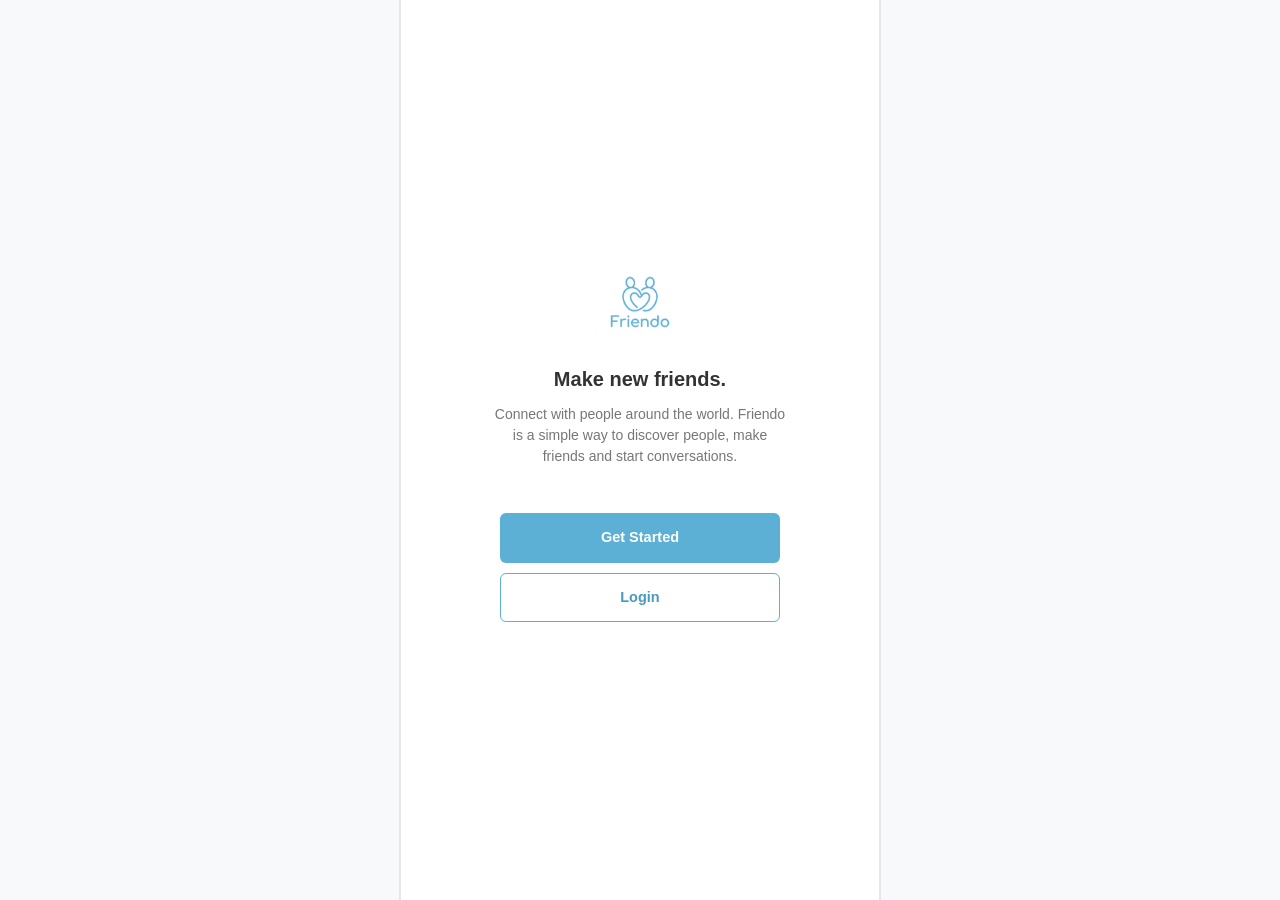
<file: index.html>
<!DOCTYPE html>
<html lang="en">
<head>
<meta charset="UTF-8">
<meta name="viewport" content="width=device-width, initial-scale=1.0">
<title>Friendo — Make new friends</title>
<link rel="stylesheet" href="main.css">
</head>
<body data-page="welcome">
<div class="app">
  <div class="welcome-wrap">
    <img class="logo" src="logo.png" alt="Friendo logo">
    <h1>Make new friends.</h1>
    <p>Connect with people around the world. Friendo is a simple way to discover people, make friends and start conversations.</p>
    <div class="btn-row">
      <a class="btn btn-primary" href="login.html?mode=register">Get Started</a>
      <a class="btn btn-secondary" href="login.html?mode=login">Login</a>
    </div>
  </div>
</div>
<script src="main.js"></script>
</body>
</html>
</file>
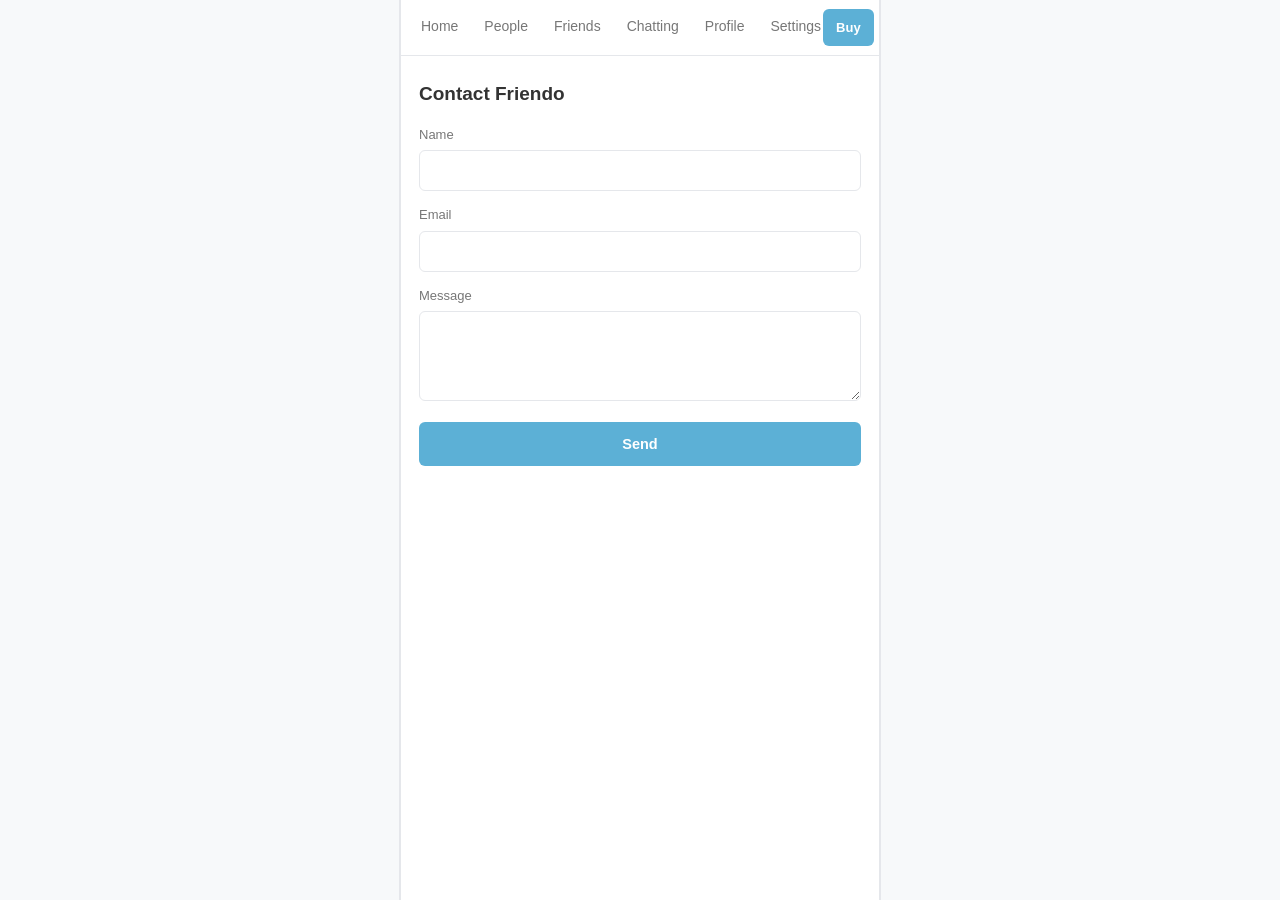
<file: contact.html>
<!DOCTYPE html>
<html lang="en">
<head>
<meta charset="UTF-8">
<meta name="viewport" content="width=device-width, initial-scale=1.0">
<title>Contact Friendo</title>
<link rel="stylesheet" href="main.css">
</head>
<body data-page="contact">
<div class="app has-desktop-nav">

  <div class="topnav">
    
    <div class="topnav-links">
      <a href="index.html" data-nav="home">Home</a>
      <a href="people.html" data-nav="people">People</a>
      <a href="friends.html" data-nav="friends">Friends</a>
      <a href="chatting.html" data-nav="chatting">Chatting</a>
      <a href="profile.html" data-nav="profile">Profile</a>
      <a href="settings.html" data-nav="settings">Settings</a>
    </div>
    <div class="topnav-right">
      
      <a class="btn btn-primary btn-sm" href="payment.html">Buy</a>
    </div>
  </div>

  <div class="mobile-topbar">
    <a class="back" href="settings.html">&larr; Back</a>
    
    <span style="width:40px"></span>
  </div>

  <div class="page-content">
    <h1 class="page-title">Contact Friendo</h1>



    <p id="contactError" class="muted" style="display:none;color:var(--danger);"></p>
    <form id="contactForm" onsubmit="return submitForm(event)">
      <div class="field"><label>Name</label><input type="text" id="nameField" required></div>
      <div class="field"><label>Email</label><input type="email" id="emailField" required></div>
      <div class="field"><label>Message</label><textarea id="msgField" required></textarea></div>
      <button class="btn btn-primary" type="submit" id="contactSubmit">Send</button>
    </form>
    <p class="muted" id="sentNote" style="display:none;">Thanks — your message has been sent to the Friendo team.</p>
  </div>

  <div class="bottomnav">
    <a href="people.html" data-nav="people"><span class="icon">&#128101;</span>People</a>
    <a href="friends.html" data-nav="friends"><span class="icon">&#129309;</span>Friends</a>
    <a href="chatting.html" data-nav="chatting"><span class="icon">&#128172;</span>Chatting</a>
    <a href="profile.html" data-nav="profile"><span class="icon">&#128578;</span>Profile</a>
    <a href="settings.html" data-nav="settings"><span class="icon">&#9881;&#65039;</span>Settings</a>
  </div>
</div>

<script src="api.js"></script>
<script src="main.js"></script>
<script>
  let contactKind = 'bug';
  function showForm(kind) {
    contactKind = kind;
    document.getElementById('tab-bug').classList.toggle('active', kind === 'bug');
    document.getElementById('tab-support').classList.toggle('active', kind === 'support');
    document.getElementById('msgField').placeholder = kind === 'bug' ? 'Describe the bug you found...' : 'How can we help?';
  }

  function showContactError(msg) {
    const el = document.getElementById('contactError');
    el.textContent = msg;
    el.style.display = msg ? 'block' : 'none';
  }

  async function submitForm(e) {
    e.preventDefault();
    showContactError('');
    const btn = document.getElementById('contactSubmit');
    btn.disabled = true;
    try {
      await Api.submitContact({
        type: contactKind,
        name: document.getElementById('nameField').value.trim(),
        email: document.getElementById('emailField').value.trim(),
        message: document.getElementById('msgField').value.trim(),
      });
      document.getElementById('contactForm').reset();
      document.getElementById('sentNote').style.display = 'block';
    } catch (err) {
      showContactError(err.message || 'Could not send your message. Please try again.');
    } finally {
      btn.disabled = false;
    }
    return false;
  }
  showForm('bug');
</script>
</body>
</html>
</file>
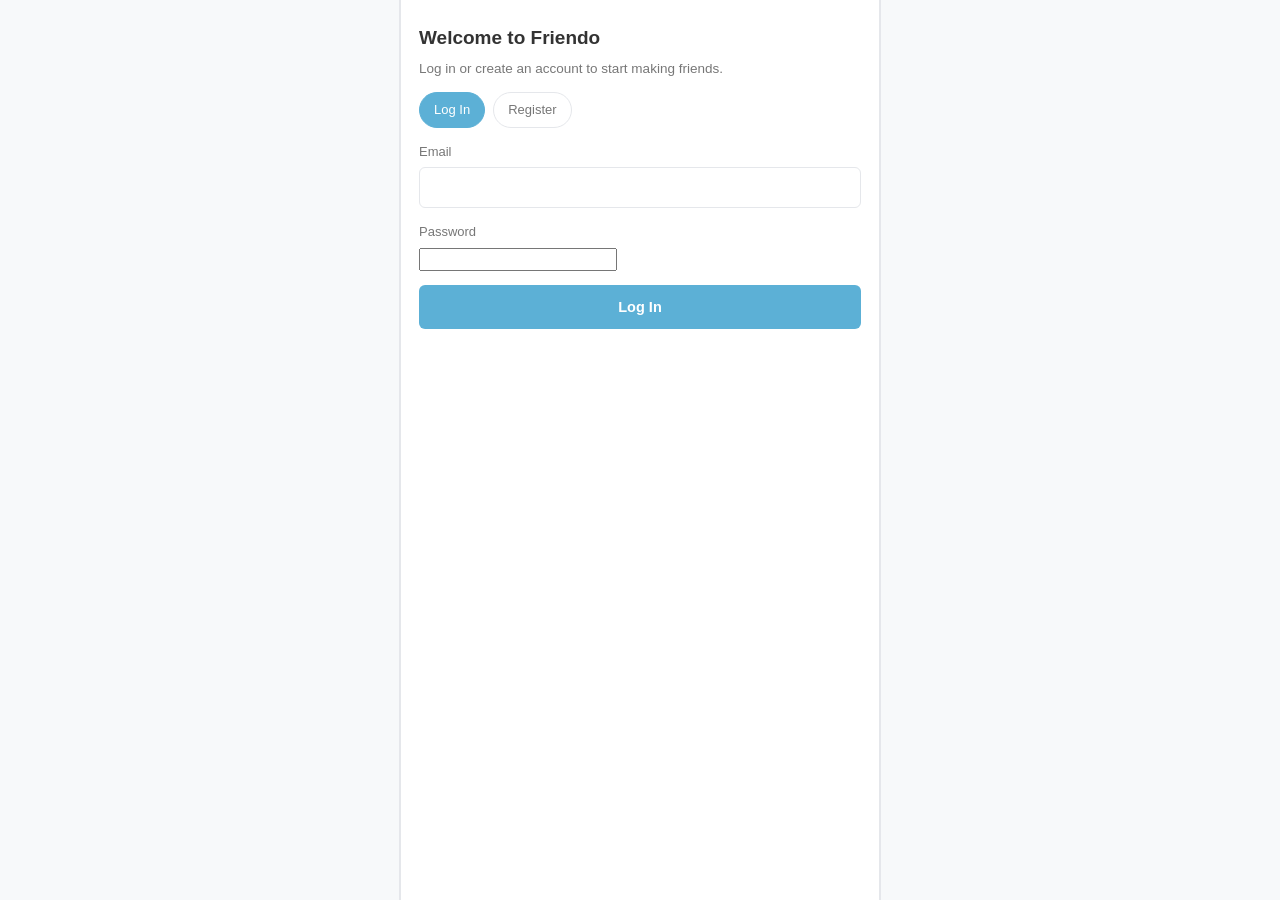
<file: friends.html>
<!DOCTYPE html>
<html lang="en">
<head>
<meta charset="UTF-8">
<meta name="viewport" content="width=device-width, initial-scale=1.0">
<title>Friends — Friendo</title>
<link rel="stylesheet" href="main.css">
</head>
<body data-page="friends">
<div class="app has-desktop-nav">

  <div class="topnav">
    
    <div class="topnav-links">
      <a href="index.html" data-nav="home">Home</a>
      <a href="people.html" data-nav="people">People</a>
      <a href="friends.html" data-nav="friends">Friends</a>
      <a href="chatting.html" data-nav="chatting">Chatting</a>
      <a href="profile.html" data-nav="profile">Profile</a>
      <a href="settings.html" data-nav="settings">Settings</a>
    </div>
    <div class="topnav-right">
  
      <a class="btn btn-primary btn-sm" href="payment.html">Buy</a>
    </div>
  </div>

  <div class="mobile-topbar">
    
    <a href="payment.html" style="font-size:13px;color:var(--primary-dark);font-weight:600;">Buy</a>
  </div>

  <div class="page-content">
    <h1 class="page-title">Friends</h1>
    <div class="tabs">
      <div class="tab active" id="tab-friends" onclick="showTab('friends')">Friends</div>
      <div class="tab" id="tab-sent" onclick="showTab('sent')">Sent</div>
      <div class="tab" id="tab-received" onclick="showTab('received')">Received</div>
    </div>
    <div id="friendsContent"></div>
  </div>

  <div class="bottomnav">
    <a href="people.html" data-nav="people"><span class="icon">&#128101;</span>People</a>
    <a href="friends.html" data-nav="friends"><span class="icon">&#129309;</span>Friends</a>
    <a href="chatting.html" data-nav="chatting"><span class="icon">&#128172;</span>Chatting</a>
    <a href="profile.html" data-nav="profile"><span class="icon">&#128578;</span>Profile</a>
    <a href="settings.html" data-nav="settings"><span class="icon">&#9881;&#65039;</span>Settings</a>
  </div>
</div>

<script src="api.js"></script>
<script src="main.js"></script>
<script>
  Auth.requireAuth();

  let currentTab = 'friends';
  function showTab(tab) {
    currentTab = tab;
    ['friends', 'sent', 'received'].forEach(function (t) {
      document.getElementById('tab-' + t).classList.toggle('active', t === tab);
    });
    render();
  }

  async function fetchTab(tab) {
    if (tab === 'friends') return Api.listFriends();
    if (tab === 'sent') return Api.listSentRequests();
    return Api.listReceivedRequests();
  }

  async function respond(requestId, accept) {
    try {
      if (accept) await Api.acceptFriendRequest(requestId);
      else await Api.declineFriendRequest(requestId);
      render();
    } catch (err) {
      alert(err.message || 'Could not update that request.');
    }
  }

  async function render() {
    const el = document.getElementById('friendsContent');
    el.innerHTML = '<p class="muted">Loading...</p>';
    let list;
    try {
      list = await fetchTab(currentTab);
    } catch (err) {
      el.innerHTML = '<p class="muted" style="color:var(--danger);">' + (err.message || 'Could not load.') + '</p>';
      return;
    }
    if (!list || list.length === 0) {
      const messages = {
        friends: 'No friends yet.<br>You can add friends in People.',
        sent: 'No pending sent requests.',
        received: 'No pending requests.',
      };
      el.innerHTML = '<div class="empty-state"><div class="emoji">&#128100;</div>' +
        '<p>' + messages[currentTab] + '</p>' +
        '<button class="btn btn-outline btn-sm" onclick="render()">Refresh</button></div>';
      return;
    }
    el.innerHTML = '<div class="list">' + list.map(function (f) {
      const actions = currentTab === 'received'
        ? '<div class="btn-row" style="margin-top:0;flex-shrink:0;width:auto;">' +
          '<button class="btn btn-primary btn-sm" onclick="respond(' + f.requestId + ', true)">Accept</button>' +
          '<button class="btn btn-outline btn-sm" onclick="respond(' + f.requestId + ', false)">Decline</button>' +
          '</div>'
        : '';
      return '<div class="list-row"><div class="avatar">' + f.nickname.charAt(0).toUpperCase() + '</div>' +
        '<div class="info"><div class="name">' + f.nickname + '</div><div class="sub">' + (f.sub || f.status || '') + '</div></div>' +
        actions + '</div>';
    }).join('') + '</div>' +
    '<div class="btn-row" style="margin-top:14px;"><button class="btn btn-outline" onclick="render()">Refresh</button></div>';
  }
  render();
</script>
</body>
</html>
</file>
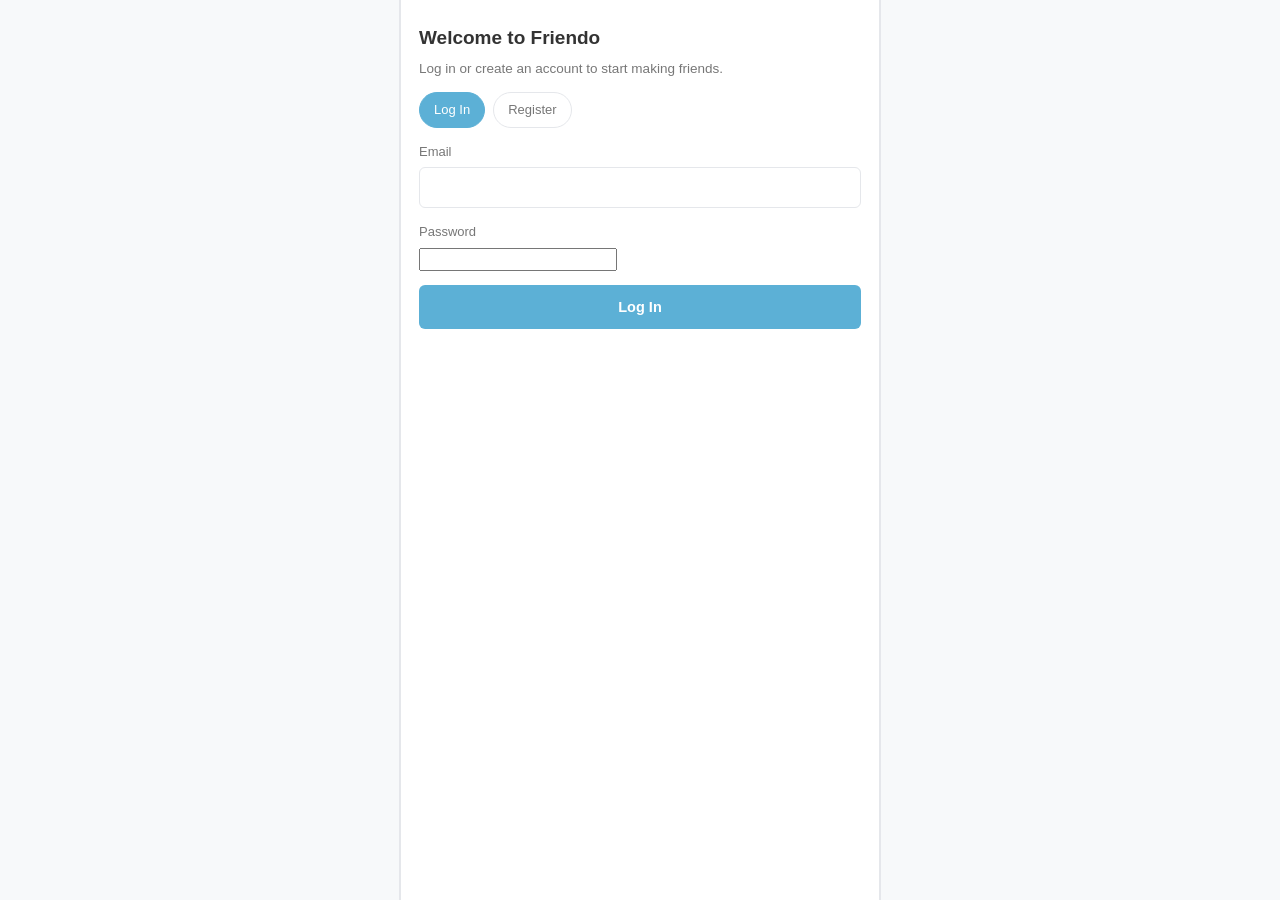
<file: login.html>
<!DOCTYPE html>
<html lang="en">
<head>
<meta charset="UTF-8">
<meta name="viewport" content="width=device-width, initial-scale=1.0">
<title>Log in — Friendo</title>
<link rel="stylesheet" href="main.css">
</head>
<body data-page="login">
<div class="app">
  <div class="mobile-topbar">
    <a class="back" href="index.html">&larr; Back</a>
    <span style="width:40px"></span>
  </div>

  <div class="page-content">
    <h1 class="page-title">Welcome to Friendo</h1>
    <p class="muted" style="margin-top:-10px;">Log in or create an account to start making friends.</p>

    <div class="tabs">
      <div class="tab active" id="tab-login" onclick="showMode('login')">Log In</div>
      <div class="tab" id="tab-register" onclick="showMode('register')">Register</div>
    </div>

    <p id="formError" class="muted" style="display:none;color:var(--danger);"></p>

    <!-- Login form -->
    <form id="loginForm" onsubmit="return doLogin(event)">
      <div class="field"><label>Email</label><input type="email" id="loginEmail" required autocomplete="email"></div>
      <div class="field"><label>Password</label><input type="password" id="loginPassword" required autocomplete="current-password"></div>
      <button class="btn btn-primary" type="submit" id="loginSubmit">Log In</button>
    </form>

    <!-- Register form -->
    <form id="registerForm" style="display:none;" onsubmit="return doRegister(event)">
      <div class="field"><label>Nickname</label><input type="text" id="regNickname" minlength="2" maxlength="30" required></div>
      <div class="field"><label>Email</label><input type="email" id="regEmail" required autocomplete="email"></div>
      <div class="field"><label>Password</label><input type="password" id="regPassword" minlength="8" maxlength="72" required autocomplete="new-password"></div>
      <p class="muted" style="margin-top:-6px;">At least 8 characters.</p>
      <button class="btn btn-primary" type="submit" id="registerSubmit">Create Account</button>
    </form>
  </div>
</div>
<script src="api.js"></script>
<script>
  function showMode(mode) {
    document.getElementById('tab-login').classList.toggle('active', mode === 'login');
    document.getElementById('tab-register').classList.toggle('active', mode === 'register');
    document.getElementById('loginForm').style.display = mode === 'login' ? 'block' : 'none';
    document.getElementById('registerForm').style.display = mode === 'register' ? 'block' : 'none';
    hideError();
  }

  function showError(msg) {
    const el = document.getElementById('formError');
    el.textContent = msg;
    el.style.display = 'block';
  }
  function hideError() {
    document.getElementById('formError').style.display = 'none';
  }

  function afterAuth(auth) {
    Auth.setSession(auth);
    // profile-setup/terms/privacy pages don't hit the API, so route based on
    // whether the account already has a completed profile.
    window.location.href = auth.profileComplete ? 'people.html' : 'terms.html';
  }

  async function doLogin(e) {
    e.preventDefault();
    hideError();
    const btn = document.getElementById('loginSubmit');
    btn.disabled = true;
    try {
      const auth = await Api.login(
        document.getElementById('loginEmail').value.trim(),
        document.getElementById('loginPassword').value
      );
      afterAuth(auth);
    } catch (err) {
      showError(err.message || 'Login failed.');
    } finally {
      btn.disabled = false;
    }
    return false;
  }

  async function doRegister(e) {
    e.preventDefault();
    hideError();
    const btn = document.getElementById('registerSubmit');
    btn.disabled = true;
    try {
      const auth = await Api.register(
        document.getElementById('regEmail').value.trim(),
        document.getElementById('regPassword').value,
        document.getElementById('regNickname').value.trim()
      );
      afterAuth(auth);
    } catch (err) {
      showError(err.message || 'Registration failed.');
    } finally {
      btn.disabled = false;
    }
    return false;
  }

  // Preselect a tab via login.html?mode=register
  const params = new URLSearchParams(window.location.search);
  if (params.get('mode') === 'register') showMode('register');

  // Already logged in? Skip straight ahead.
  if (Auth.isLoggedIn()) {
    window.location.href = Auth.isProfileComplete() ? 'people.html' : 'terms.html';
  }
</script>
</body>
</html>
</file>
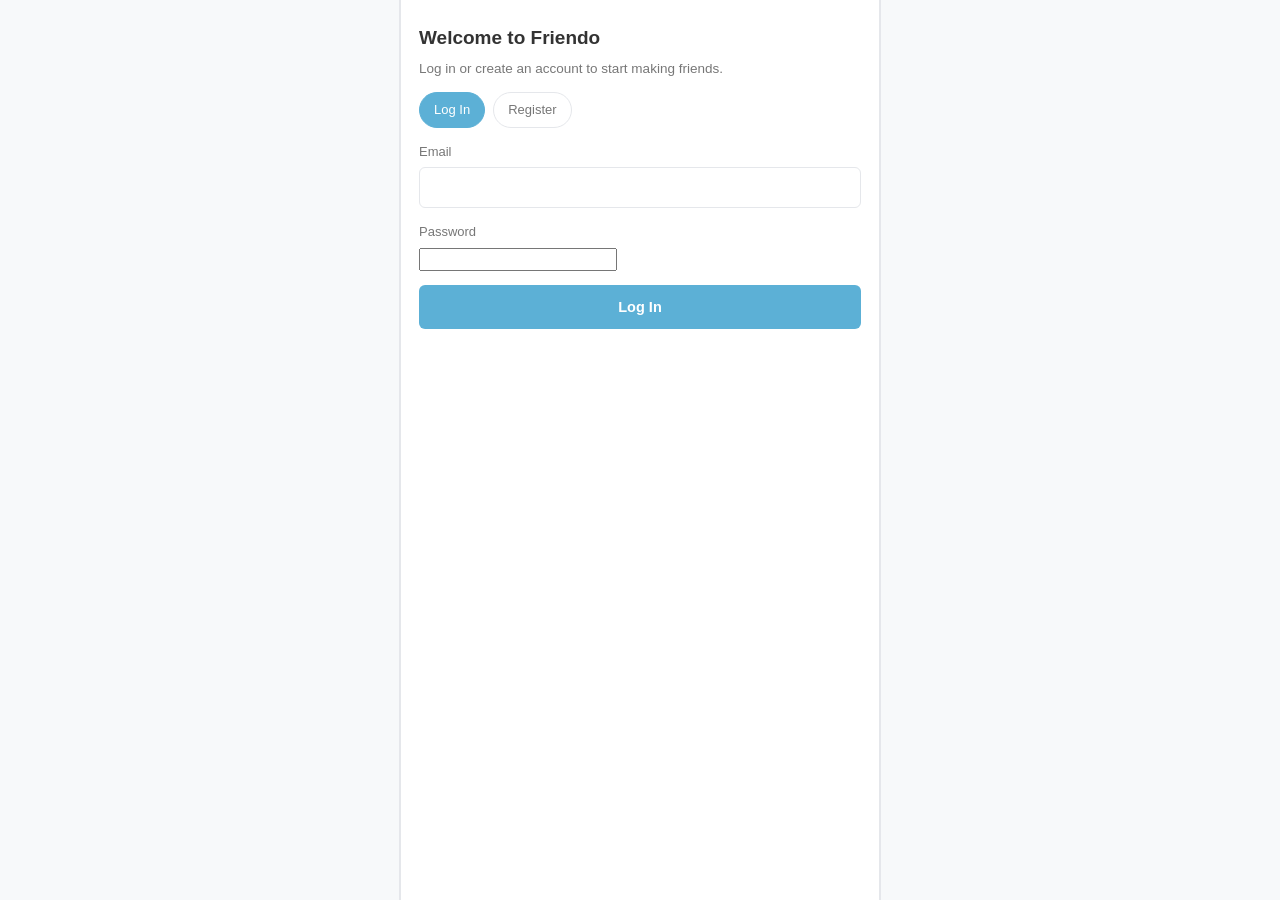
<file: payment.html>
<!DOCTYPE html>
<html lang="en">
<head>
<meta charset="UTF-8">
<meta name="viewport" content="width=device-width, initial-scale=1.0">
<title>Support Friendo — Subscription</title>
<link rel="stylesheet" href="main.css">
</head>
<body data-page="payment">
<div class="app has-desktop-nav">

  <div class="topnav">
    
    <div class="topnav-links">
      <a href="index.html" data-nav="home">Home</a>
      <a href="people.html" data-nav="people">People</a>
      <a href="friends.html" data-nav="friends">Friends</a>
      <a href="chatting.html" data-nav="chatting">Chatting</a>
      <a href="profile.html" data-nav="profile">Profile</a>
      <a href="settings.html" data-nav="settings">Settings</a>
    </div>
    <div class="topnav-right">
    
      <a class="btn btn-primary btn-sm" href="payment.html">Buy</a>
    </div>
  </div>

  <div class="mobile-topbar">
    <a class="back" href="settings.html">&larr; Back</a>
    
    <span style="width:40px"></span>
  </div>

  <div class="page-content">
    <h1 class="page-title">Support Friendo</h1>
    <p class="muted" style="margin-top:-10px;">Purchase Friendo items, or subscribe for uninterrupted access.</p>

    <p id="paymentError" class="muted" style="display:none;color:var(--danger);"></p>

    <h2 class="section-title">One-time purchase</h2>
    <div class="plan-card">
      <div class="plan-name">Friendo Items</div>
      <div class="plan-price">Custom <span>amount</span></div>
      <ul>
        <li>Boost your profile visibility</li>
        <li>Unlock extra profile customization</li>
      </ul>
      <div class="btn-row">
        <button class="btn btn-primary" id="itemsBtn" onclick="buyItems()">Proceed to Payment</button>
      </div>
    </div>

    <h2 class="section-title">Subscription</h2>
    <div class="plan-card">
      <div class="plan-name">Friendo Monthly</div>
      <div class="plan-price">&#8377;29 <span>/ month</span></div>
      <ul>
        <li>Unlimited friend requests</li>
        <li>Priority placement in People</li>
        <li>Ad-free experience</li>
        <li>Cancel anytime</li>
      </ul>
      <div class="btn-row">
        <button class="btn btn-primary" id="subBtn" onclick="subscribeMonthly()">Pay with Razorpay</button>
      </div>
      <p class="muted" style="margin-top:10px;margin-bottom:0;">You'll be taken to Razorpay's secure payment page to complete your &#8377;29/month subscription. Friendo does not store your card details.</p>
    </div>
    <p class="muted" id="subStatus" style="display:none;">You're on the Friendo Monthly plan.</p>

    <h2 class="section-title">Get the app</h2>
    <a class="store-badge" href="javascript:void(0)" onclick="openPlayStore()">
      <span class="store-icon">&#9654;</span>
      <span class="store-text">GET IT ON<strong>Google Play</strong></span>
    </a>
    <p class="muted" style="margin-top:8px;">Your profile, friends and chat data stay in sync when you use the Friendo app from Google Play.</p>
  </div>

  <div class="bottomnav">
    <a href="people.html" data-nav="people"><span class="icon">&#128101;</span>People</a>
    <a href="friends.html" data-nav="friends"><span class="icon">&#129309;</span>Friends</a>
    <a href="chatting.html" data-nav="chatting"><span class="icon">&#128172;</span>Chatting</a>
    <a href="profile.html" data-nav="profile"><span class="icon">&#128578;</span>Profile</a>
    <a href="settings.html" data-nav="settings"><span class="icon">&#9881;&#65039;</span>Settings</a>
  </div>
</div>

<script src="https://checkout.razorpay.com/v1/checkout.js"></script>
<script src="api.js"></script>
<script src="main.js"></script>
<script>
  Auth.requireAuth();

  function showPaymentError(msg) {
    const el = document.getElementById('paymentError');
    el.textContent = msg;
    el.style.display = msg ? 'block' : 'none';
  }

  /** Creates a Razorpay order on the backend, opens Razorpay Checkout, then
   *  asks the backend to verify the signature server-side before unlocking anything. */
  async function payWithRazorpay(purpose, amountPaise, description) {
    showPaymentError('');
    try {
      const order = await Api.createOrder(purpose, amountPaise);
      const nickname = localStorage.getItem('friendo_nickname') || 'Friendo user';
      const options = {
        key: order.razorpayKeyId,
        amount: order.amountPaise,
        currency: order.currency,
        name: 'Friendo',
        description: description,
        order_id: order.razorpayOrderId,
        handler: async function (response) {
          try {
            const result = await Api.verifyPayment({
              razorpayOrderId: response.razorpay_order_id,
              razorpayPaymentId: response.razorpay_payment_id,
              razorpaySignature: response.razorpay_signature,
            });
            if (result.subscribed) {
              document.getElementById('subStatus').style.display = 'block';
            }
            alert('Payment verified! Thanks for supporting Friendo.');
          } catch (err) {
            showPaymentError(err.message || 'Payment succeeded but verification failed.');
          }
        },
        prefill: { name: nickname },
        theme: { color: '#5CB0D6' },
      };
      const rzp = new Razorpay(options);
      rzp.open();
    } catch (err) {
      showPaymentError(err.message || 'Could not start checkout.');
    }
  }

  function buyItems() {
    const rupees = prompt('Enter the amount you want to add (in INR):', '50');
    if (!rupees) return;
    const paise = Math.round(parseFloat(rupees) * 100);
    if (!paise || paise <= 0) { alert('Please enter a valid amount.'); return; }
    payWithRazorpay('ITEMS', paise, 'Friendo Items');
  }

  function subscribeMonthly() {
    // amountPaise is ignored server-side for the subscription (fixed at ₹29),
    // but the DTO still requires a positive value.
    payWithRazorpay('MONTHLY_SUBSCRIPTION', 2900, 'Friendo Monthly Subscription');
  }

  async function loadStatus() {
    try {
      const status = await Api.paymentStatus();
      if (status.subscribed) document.getElementById('subStatus').style.display = 'block';
    } catch (err) {
      showPaymentError(err.message || 'Could not load subscription status.');
    }
  }

  loadStatus();
</script>
</body>
</html>
</file>
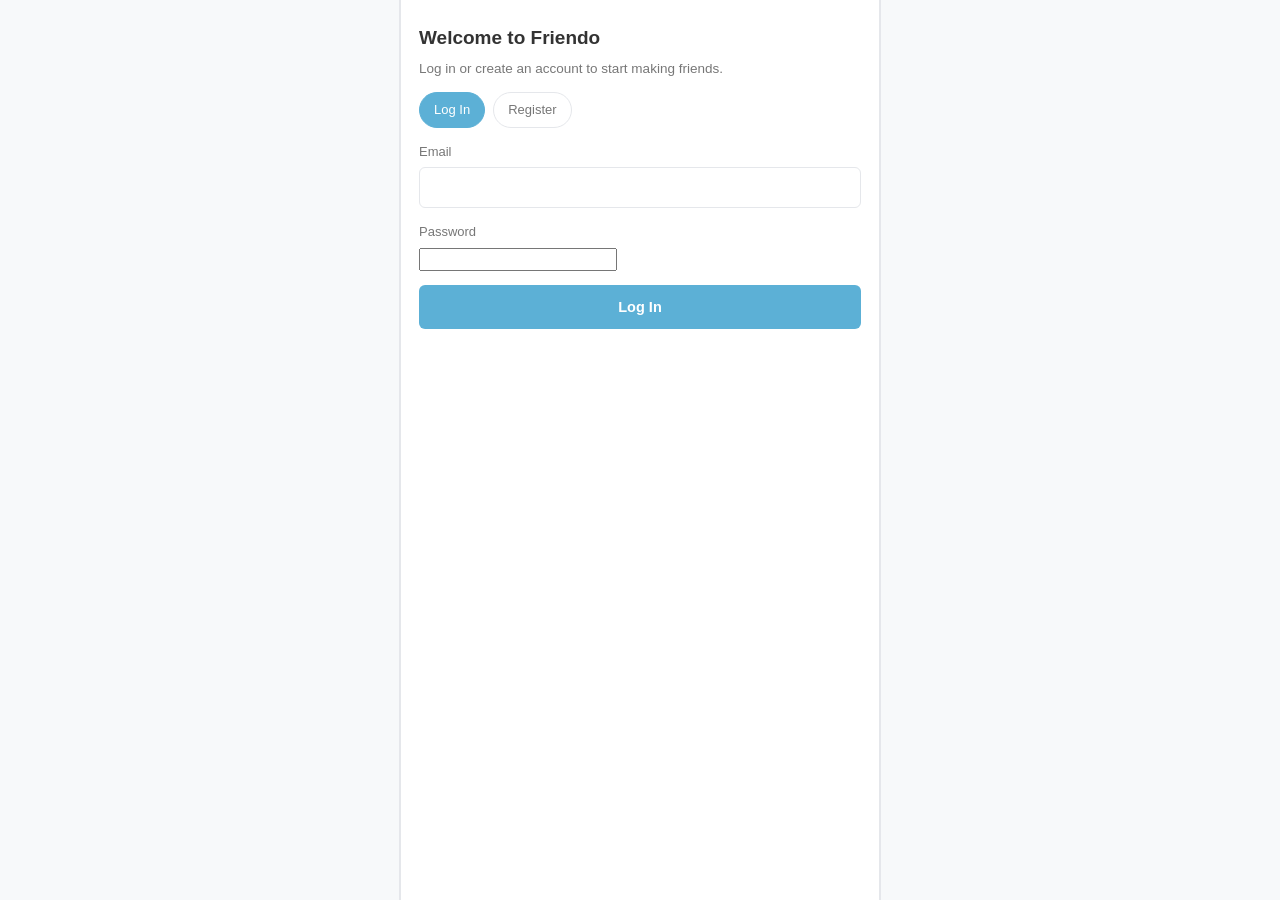
<file: people.html>
<!DOCTYPE html>
<html lang="en">
<head>
<meta charset="UTF-8">
<meta name="viewport" content="width=device-width, initial-scale=1.0">
<title>People — Friendo</title>
<link rel="stylesheet" href="main.css">
</head>
<body data-page="people">
<div class="app has-desktop-nav">

  <div class="topnav">
    
    <div class="topnav-links">
      <a href="index.html" data-nav="home">Home</a>
      <a href="people.html" data-nav="people">People</a>
      <a href="friends.html" data-nav="friends">Friends</a>
      <a href="chatting.html" data-nav="chatting">Chatting</a>
      <a href="profile.html" data-nav="profile">Profile</a>
      <a href="settings.html" data-nav="settings">Settings</a>
    </div>
    <div class="topnav-right">
      
      <a class="btn btn-primary btn-sm" href="payment.html">Buy</a>
    </div>
  </div>

  <div class="mobile-topbar">
    
    <a href="payment.html" style="font-size:13px;color:var(--primary-dark);font-weight:600;">Buy</a>
  </div>

  <div class="page-content">
    <h1 class="page-title">People</h1>
    <p id="peopleError" class="muted" style="display:none;color:var(--danger);"></p>
    <div class="list" id="peopleList"></div>
  </div>

  <div class="bottomnav">
    <a href="people.html" data-nav="people"><span class="icon">&#128101;</span>People</a>
    <a href="friends.html" data-nav="friends"><span class="icon">&#129309;</span>Friends</a>
    <a href="chatting.html" data-nav="chatting"><span class="icon">&#128172;</span>Chatting</a>
    <a href="profile.html" data-nav="profile"><span class="icon">&#128578;</span>Profile</a>
    <a href="settings.html" data-nav="settings"><span class="icon">&#9881;&#65039;</span>Settings</a>
  </div>
</div>

<!-- Person detail dialog -->
<div class="overlay" id="personDialog">
  <div class="dialog">
    <div class="dialog-header"><h3 id="personName">Name</h3><button class="close" onclick="closeDialog('personDialog')">&times;</button></div>
    <div class="dialog-footer">
      <p class="muted" id="personSub" style="margin-bottom:16px;"></p>
      <button class="btn btn-primary" onclick="addFriendFromDialog()">Add Friend</button>
    </div>
  </div>
</div>

<script src="api.js"></script>
<script src="main.js"></script>
<script>
  Auth.requireAuth();

  const listEl = document.getElementById('peopleList');
  let people = [];

  function showPeopleError(msg) {
    const el = document.getElementById('peopleError');
    el.textContent = msg;
    el.style.display = msg ? 'block' : 'none';
  }

  function renderPeople() {
    if (people.length === 0) {
      listEl.innerHTML = '<div class="empty-state"><div class="emoji">&#128101;</div><p>No one to show right now.</p></div>';
      return;
    }
    listEl.innerHTML = people.map(function (p, i) {
      return '<div class="list-row" onclick="showPerson(' + i + ')">' +
        '<div class="avatar">' + p.nickname.charAt(0).toUpperCase() + '</div>' +
        '<div class="info"><div class="name">' + p.nickname + '</div><div class="sub">' + (p.sub || '') + '</div></div>' +
        '<div class="time">' + (p.lastActive || '') + '</div>' +
        '</div>';
    }).join('');
  }

  async function loadPeople() {
    try {
      const page = await Api.browsePeople();
      people = page.content || page; // Page<T> -> content array
      renderPeople();
    } catch (err) {
      showPeopleError(err.message || 'Could not load people.');
    }
  }

  let selectedPerson = null;
  function showPerson(i) {
    selectedPerson = people[i];
    document.getElementById('personName').textContent = selectedPerson.nickname;
    document.getElementById('personSub').textContent = (selectedPerson.sub || '') + ' \u00b7 Active ' + (selectedPerson.lastActive || 'recently');
    openDialog('personDialog');
  }

  async function addFriendFromDialog() {
    if (!selectedPerson) return;
    try {
      await Api.sendFriendRequest(selectedPerson.userId);
      closeDialog('personDialog');
    } catch (err) {
      alert(err.message || 'Could not send friend request.');
    }
  }

  loadPeople();
</script>
</body>
</html>
</file>
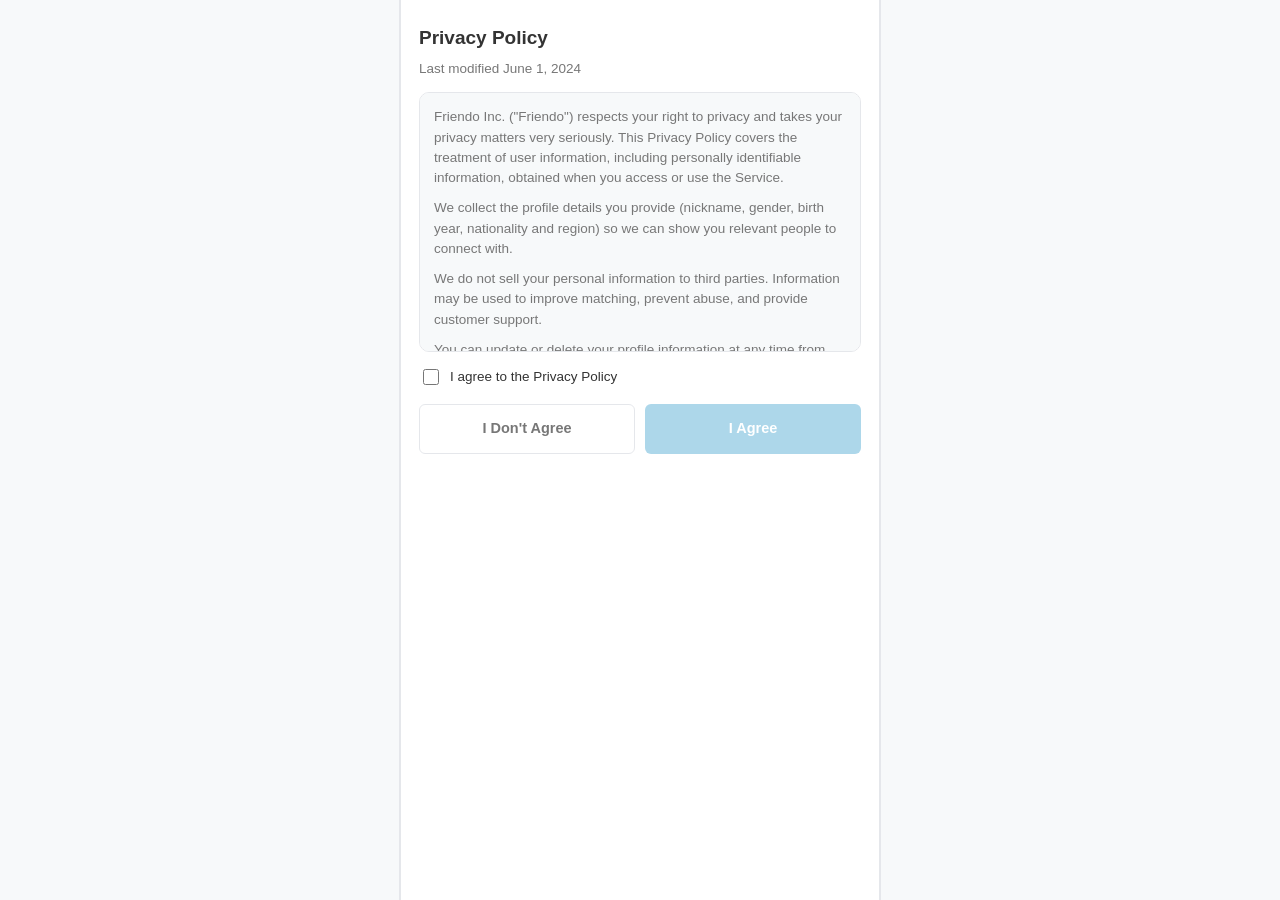
<file: privacy.html>
<!DOCTYPE html>
<html lang="en">
<head>
<meta charset="UTF-8">
<meta name="viewport" content="width=device-width, initial-scale=1.0">
<title>Privacy Policy — Friendo</title>
<link rel="stylesheet" href="main.css">
</head>
<body data-page="privacy">
<div class="app">
  <div class="mobile-topbar">
    <a class="back" href="terms.html">&larr; Back</a>
    
    <span style="width:40px"></span>
  </div>

  <div class="page-content">
    <h1 class="page-title">Privacy Policy</h1>
    <p class="muted" style="margin-top:-10px;">Last modified June 1, 2024</p>
    <div class="scroll-box">
      <p>Friendo Inc. ("Friendo") respects your right to privacy and takes your privacy matters very seriously. This Privacy Policy covers the treatment of user information, including personally identifiable information, obtained when you access or use the Service.</p>
      <p>We collect the profile details you provide (nickname, gender, birth year, nationality and region) so we can show you relevant people to connect with.</p>
      <p>We do not sell your personal information to third parties. Information may be used to improve matching, prevent abuse, and provide customer support.</p>
      <p>You can update or delete your profile information at any time from Settings. Deleting your account permanently removes your profile and conversations.</p>
    </div>

    <label class="checkbox-row">
      <input type="checkbox" id="agreePrivacy" onchange="togglePrivacyBtn(this.checked)">
      I agree to the Privacy Policy
    </label>

    <div class="btn-row">
      <a class="btn btn-outline" href="index.html">I Don't Agree</a>
      <a class="btn btn-primary" id="agreeBtn" href="profile-setup.html">I Agree</a>
    </div>
  </div>
</div>
<script src="main.js"></script>
<script>
  const agreeBtn = document.getElementById('agreeBtn');
  function togglePrivacyBtn(checked) {
    agreeBtn.style.opacity = checked ? '1' : '0.5';
    agreeBtn.style.pointerEvents = checked ? 'auto' : 'none';
  }
  togglePrivacyBtn(false);
</script>
</body>
</html>
</file>
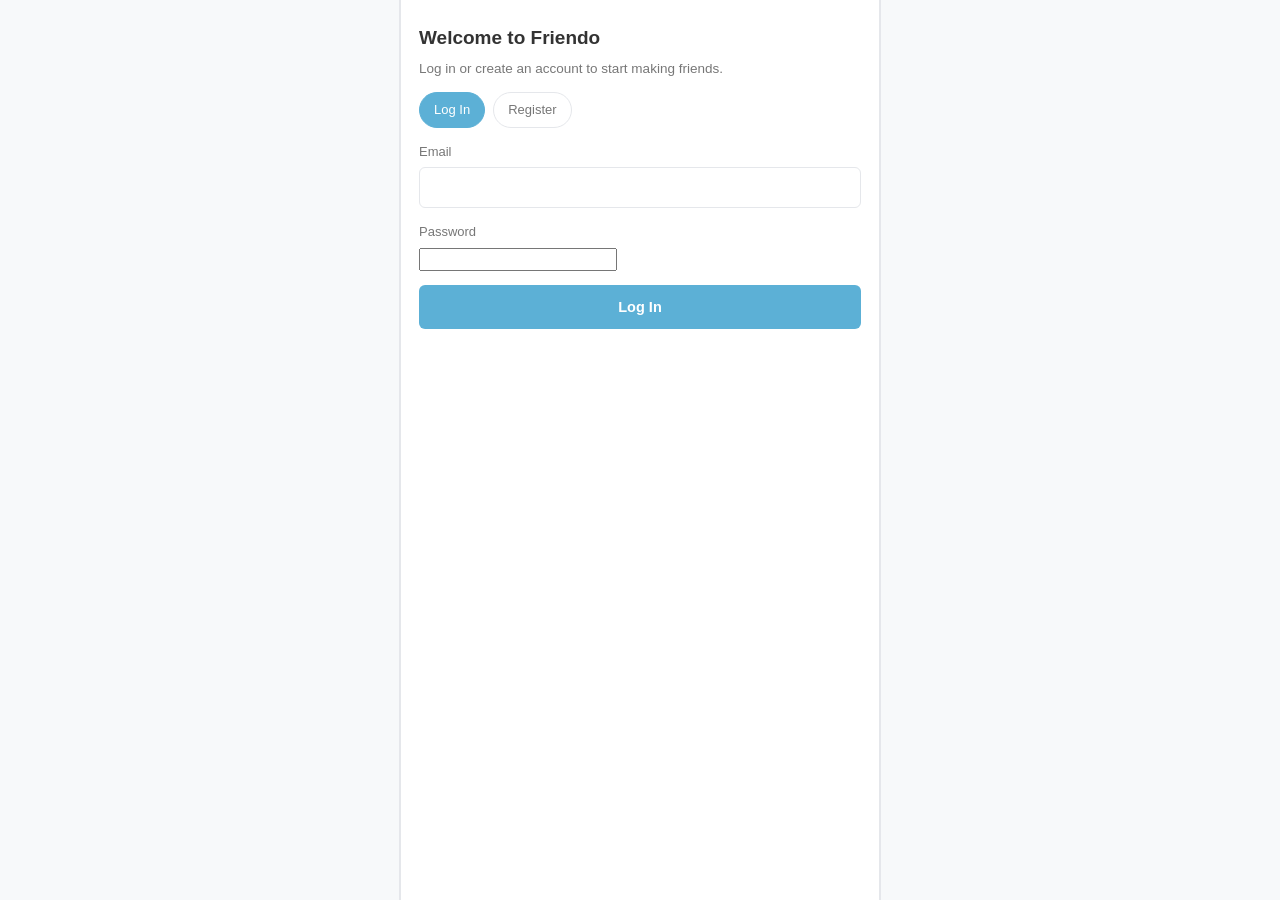
<file: profile-confirm.html>
<!DOCTYPE html>
<html lang="en">
<head>
<meta charset="UTF-8">
<meta name="viewport" content="width=device-width, initial-scale=1.0">
<title>Profile Confirmation — Friendo</title>
<link rel="stylesheet" href="main.css">
</head>
<body data-page="profile-confirm">
<div class="app">
  <div class="mobile-topbar">
    <a class="back" href="profile-setup.html">&larr; Back</a>
    
    <span style="width:40px"></span>
  </div>

  <div class="page-content">
    <h1 class="page-title">Profile Confirmation</h1>
    <p class="muted" style="margin-top:-10px;">Please review your profile before you start.</p>

    <div class="confirm-table row-list" id="confirmTable" style="margin-top:16px;"></div>

    <div class="btn-row" style="margin-top:22px;">
      <a class="btn btn-outline" href="profile-setup.html">Edit Profile</a>
      <a class="btn btn-primary" href="people.html">Start</a>
    </div>
  </div>
</div>
<script src="api.js"></script>
<script src="main.js"></script>
<script>
  Auth.requireAuth();
  const profile = getProfile();
  const rows = [
    ['Nickname', profile.nickname],
    ['Gender', profile.gender],
    ['Birth Year', profile.birthYear],
    ['Nationality', profile.nationality],
    ['Region', profile.region]
  ];
  document.getElementById('confirmTable').innerHTML = rows.map(function (r) {
    return '<div class="row"><span class="row-label">' + r[0] + '</span><span class="row-value">' + (r[1] || '-') + '</span></div>';
  }).join('');
</script>
</body>
</html>
</file>
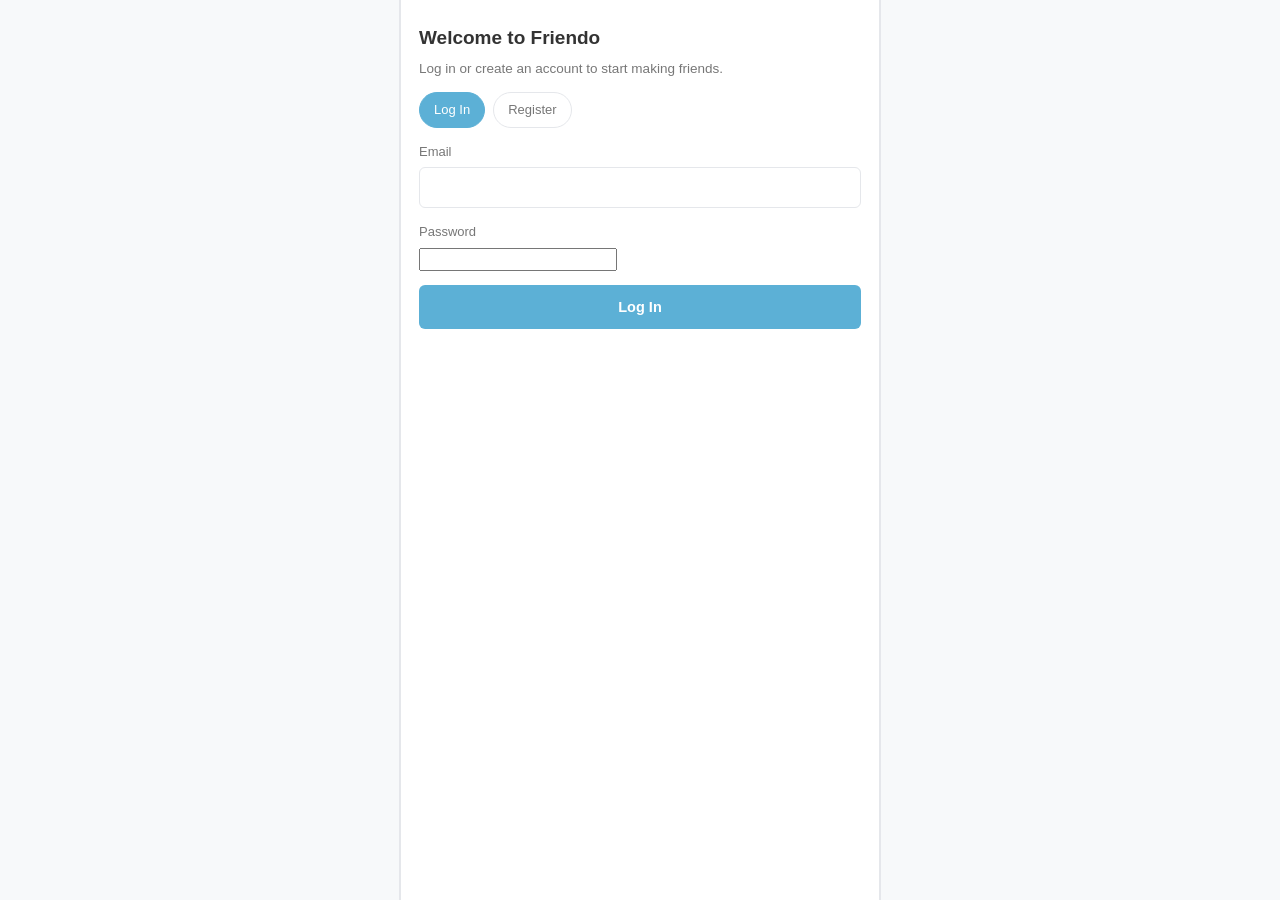
<file: profile-setup.html>
<!DOCTYPE html>
<html lang="en">
<head>
<meta charset="UTF-8">
<meta name="viewport" content="width=device-width, initial-scale=1.0">
<title>Create your profile — Friendo</title>
<link rel="stylesheet" href="main.css">
</head>
<body data-page="profile-setup">
<div class="app">
  <div class="mobile-topbar">
    <a class="back" href="privacy.html">&larr; Back</a>
  
    <span style="width:40px"></span>
  </div>

  <div class="page-content">
    <h1 class="page-title">Let's create your profile</h1>
    <p class="muted" style="margin-top:-10px;">Now, please try to make friends by using mobile messenger/social network!</p>

    <div class="row-list" style="margin-top:16px;">
      <div class="row clickable" onclick="openDialog('nicknameDialog')">
        <span class="row-label">Nickname</span>
        <span class="row-value" id="nicknameValue">Select &rsaquo;</span>
      </div>
      <div class="row clickable" onclick="openDialog('genderDialog')">
        <span class="row-label">Gender</span>
        <span class="row-value" id="genderValue">Select &rsaquo;</span>
      </div>
      <div class="row clickable" onclick="openDialog('birthYearDialog')">
        <span class="row-label">Birth Year</span>
        <span class="row-value" id="birthYearValue">Select &rsaquo;</span>
      </div>
      <div class="row clickable" onclick="openDialog('nationalityDialog')">
        <span class="row-label">Nationality</span>
        <span class="row-value" id="nationalityValue">Select &rsaquo;</span>
      </div>
      <div class="row clickable" onclick="tryOpenRegion()">
        <span class="row-label">Region</span>
        <span class="row-value" id="regionValue">Select &rsaquo;</span>
      </div>
    </div>

    <div class="btn-row" style="margin-top:22px;">
      <button class="btn btn-primary" id="startBtn" onclick="goConfirm()" disabled>Start</button>
    </div>
  </div>
</div>

<!-- Nickname dialog -->
<div class="overlay" id="nicknameDialog">
  <div class="dialog">
    <div class="dialog-header"><h3>Enter Nickname</h3><button class="close" onclick="closeDialog('nicknameDialog')">&times;</button></div>
    <div class="dialog-footer">
      <input type="text" id="nicknameInput" placeholder="Your nickname" style="width:100%;padding:11px 12px;border:1px solid var(--border);border-radius:6px;margin-bottom:12px;">
      <button class="btn btn-primary" onclick="setNickname()">Save</button>
    </div>
  </div>
</div>

<!-- Gender dialog -->
<div class="overlay" id="genderDialog">
  <div class="dialog">
    <div class="dialog-header"><h3>Select Gender</h3><button class="close" onclick="closeDialog('genderDialog')">&times;</button></div>
    <div class="dialog-body" id="genderList">
      <label class="option-row"><span>Male</span><input type="radio" name="gender" onclick="setGender('Male')"></label>
      <label class="option-row"><span>Female</span><input type="radio" name="gender" onclick="setGender('Female')"></label>
      <label class="option-row"><span>Other</span><input type="radio" name="gender" onclick="setGender('Other')"></label>
      <label class="option-row"><span>Prefer not to say</span><input type="radio" name="gender" onclick="setGender('Prefer not to say')"></label>
    </div>
  </div>
</div>

<!-- Birth year dialog -->
<div class="overlay" id="birthYearDialog">
  <div class="dialog">
    <div class="dialog-header"><h3>Choose birth year</h3><button class="close" onclick="closeDialog('birthYearDialog')">&times;</button></div>
    <div class="dialog-body" id="birthYearList"></div>
  </div>
</div>

<!-- Nationality dialog -->
<div class="overlay" id="nationalityDialog">
  <div class="dialog">
    <div class="dialog-header"><h3>Select Nationality</h3><button class="close" onclick="closeDialog('nationalityDialog')">&times;</button></div>
    <div class="dialog-search"><input type="text" placeholder="Search nationality" oninput="filterOptionRows(this, '#nationalityList')"></div>
    <div class="dialog-body" id="nationalityList"></div>
  </div>
</div>

<!-- Region dialog -->
<div class="overlay" id="regionDialog">
  <div class="dialog">
    <div class="dialog-header"><h3>Select Region</h3><button class="close" onclick="closeDialog('regionDialog')">&times;</button></div>
    <div class="dialog-search"><input type="text" placeholder="Search region" oninput="filterOptionRows(this, '#regionList')"></div>
    <div class="dialog-body" id="regionList"></div>
  </div>
</div>

<script src="api.js"></script>
<script src="main.js"></script>
<script>
  Auth.requireAuth();
  const profile = getProfile();

  function refreshRows() {
    document.getElementById('nicknameValue').textContent = (profile.nickname || 'Select') + ' \u203a';
    document.getElementById('genderValue').textContent = (profile.gender || 'Select') + ' \u203a';
    document.getElementById('birthYearValue').textContent = (profile.birthYear || 'Select') + ' \u203a';
    document.getElementById('nationalityValue').textContent = (profile.nationality || 'Select') + ' \u203a';
    document.getElementById('regionValue').textContent = (profile.region || 'Select') + ' \u203a';
    const complete = profile.nickname && profile.gender && profile.birthYear && profile.nationality && profile.region;
    document.getElementById('startBtn').disabled = !complete;
  }

  function setNickname() {
    const val = document.getElementById('nicknameInput').value.trim();
    if (!val) return;
    profile.nickname = val;
    saveProfile(profile);
    closeDialog('nicknameDialog');
    refreshRows();
  }

  function setGender(val) {
    profile.gender = val;
    saveProfile(profile);
    closeDialog('genderDialog');
    refreshRows();
  }

  function buildBirthYears() {
    const list = document.getElementById('birthYearList');
    const thisYear = new Date().getFullYear();
    let html = '';
    for (let y = thisYear - 15; y >= thisYear - 80; y--) {
      html += '<label class="option-row" data-label="' + y + '"><span>' + y + '</span><input type="radio" name="byear" onclick="setBirthYear(' + y + ')"></label>';
    }
    list.innerHTML = html;
  }
  function setBirthYear(y) {
    profile.birthYear = String(y);
    saveProfile(profile);
    closeDialog('birthYearDialog');
    refreshRows();
  }

  function buildNationalities() {
    const list = document.getElementById('nationalityList');
    list.innerHTML = COUNTRIES.map(function (c) {
      return '<label class="option-row" data-label="' + c.name + '"><span><span class="flag">' + c.flag + '</span>' + c.name + '</span><input type="radio" name="nat" onclick="setNationality(\'' + c.name + '\')"></label>';
    }).join('');
  }
  function setNationality(name) {
    profile.nationality = name;
    profile.region = ''; // region depends on nationality — reset
    saveProfile(profile);
    closeDialog('nationalityDialog');
    refreshRows();
  }

  function tryOpenRegion() {
    if (!profile.nationality) { openDialog('nationalityDialog'); return; }
    const regions = REGIONS[profile.nationality] || ['Not specified'];
    document.getElementById('regionList').innerHTML = regions.map(function (r) {
      return '<label class="option-row" data-label="' + r + '"><span>' + r + '</span><input type="radio" name="reg" onclick="setRegion(\'' + r + '\')"></label>';
    }).join('');
    openDialog('regionDialog');
  }
  function setRegion(r) {
    profile.region = r;
    saveProfile(profile);
    closeDialog('regionDialog');
    refreshRows();
  }

  async function goConfirm() {
    const btn = document.getElementById('startBtn');
    if (btn.disabled) return;
    btn.disabled = true;
    btn.textContent = 'Saving...';
    try {
      await Api.setupProfile({
        nickname: profile.nickname,
        gender: profile.gender,
        birthYear: profile.birthYear,
        nationality: profile.nationality,
        region: profile.region,
      });
      Auth.setProfileComplete(true);
      window.location.href = 'profile-confirm.html';
    } catch (err) {
      alert(err.message || 'Could not save your profile. Please try again.');
      btn.disabled = false;
      btn.textContent = 'Start';
    }
  }

  buildBirthYears();
  buildNationalities();
  refreshRows();
</script>
</body>
</html>
</file>
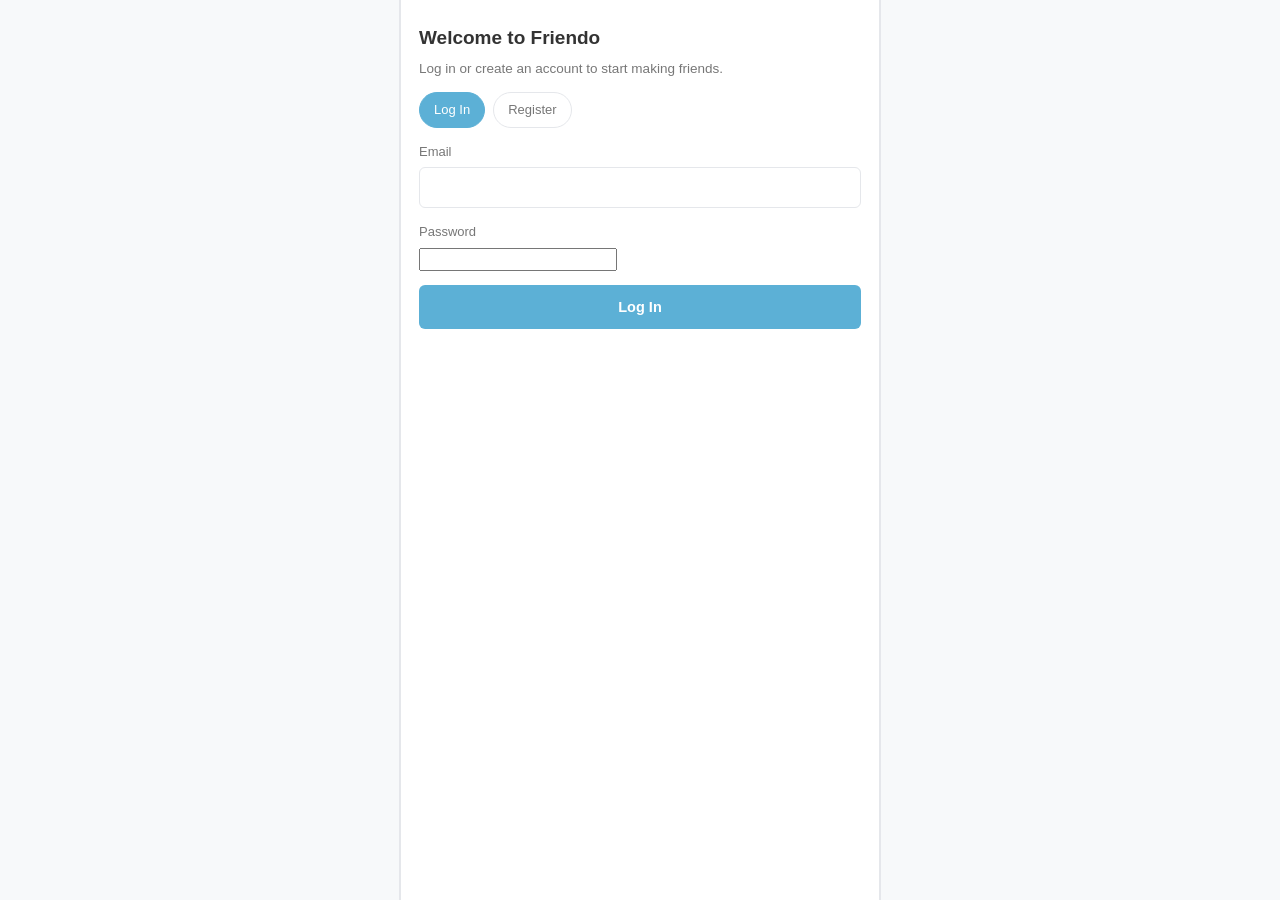
<file: profile.html>
<!DOCTYPE html>
<html lang="en">
<head>
<meta charset="UTF-8">
<meta name="viewport" content="width=device-width, initial-scale=1.0">
<title>Profile — Friendo</title>
<link rel="stylesheet" href="main.css">
</head>
<body data-page="profile">
<div class="app has-desktop-nav">

  <div class="topnav">
    
    <div class="topnav-links">
      <a href="index.html" data-nav="home">Home</a>
      <a href="people.html" data-nav="people">People</a>
      <a href="friends.html" data-nav="friends">Friends</a>
      <a href="chatting.html" data-nav="chatting">Chatting</a>
      <a href="profile.html" data-nav="profile">Profile</a>
      <a href="settings.html" data-nav="settings">Settings</a>
    </div>
    <div class="topnav-right">
      
      <a class="btn btn-primary btn-sm" href="payment.html">Buy</a>
    </div>
  </div>

  <div class="mobile-topbar">
    
    <a href="payment.html" style="font-size:13px;color:var(--primary-dark);font-weight:600;">Buy</a>
  </div>

  <div class="page-content">
    <h1 class="page-title">Profile</h1>

    <div style="display:flex;flex-direction:column;align-items:center;margin-bottom:8px;">
      <div class="avatar" style="width:72px;height:72px;font-size:24px;">&#128100;</div>
    </div>

    <h2 class="section-title">Basic Information</h2>
    <div class="row-list" id="basicInfo"></div>

    <h2 class="section-title">Self-introduction</h2>
    <div class="field"><textarea id="selfIntro" placeholder="Enter your self-introduction."></textarea></div>

    <h2 class="section-title">Extra Information</h2>
    <div class="field"><textarea id="extraInfo" placeholder="Anything else you'd like people to know."></textarea></div>

    <h2 class="section-title">Profile Privacy</h2>
    <div class="row-list">
      <label class="row clickable"><span class="row-label">Public</span><input type="radio" name="priv" id="privPublic"></label>
      <label class="row clickable"><span class="row-label">Friends only</span><input type="radio" name="priv" id="privFriends"></label>
    </div>

    <p id="profileError" class="muted" style="display:none;color:var(--danger);"></p>
    <div class="btn-row" style="margin-top:20px;">
      <button class="btn btn-primary" id="saveBtn" onclick="saveAll()">Save Changes</button>
    </div>
  </div>

  <div class="bottomnav">
    <a href="people.html" data-nav="people"><span class="icon">&#128101;</span>People</a>
    <a href="friends.html" data-nav="friends"><span class="icon">&#129309;</span>Friends</a>
    <a href="chatting.html" data-nav="chatting"><span class="icon">&#128172;</span>Chatting</a>
    <a href="profile.html" data-nav="profile"><span class="icon">&#128578;</span>Profile</a>
    <a href="settings.html" data-nav="settings"><span class="icon">&#9881;&#65039;</span>Settings</a>
  </div>
</div>

<script src="api.js"></script>
<script src="main.js"></script>
<script>
  Auth.requireAuth();

  function renderBasicInfo(p) {
    document.getElementById('basicInfo').innerHTML =
      '<div class="row"><span class="row-label">Nickname</span><span class="row-value">' + (p.nickname || '-') + '</span></div>' +
      '<div class="row"><span class="row-label">Gender</span><span class="row-value">' + (p.gender || '-') + '</span></div>' +
      '<div class="row"><span class="row-label">Birth Year</span><span class="row-value">' + (p.birthYear || '-') + '</span></div>' +
      '<div class="row"><span class="row-label">Country</span><span class="row-value">' + (p.nationality || '-') + '</span></div>' +
      '<div class="row"><span class="row-label">Region</span><span class="row-value">' + (p.region || '-') + '</span></div>';
    document.getElementById('selfIntro').value = p.selfIntroduction || '';
    document.getElementById('extraInfo').value = p.extraInformation || '';
    document.getElementById('privPublic').checked = (p.privacy || 'Public') === 'Public';
    document.getElementById('privFriends').checked = p.privacy === 'Friends only';
  }

  function showProfileError(msg) {
    const el = document.getElementById('profileError');
    el.textContent = msg;
    el.style.display = msg ? 'block' : 'none';
  }

  async function loadProfile() {
    try {
      const p = await Api.getMyProfile();
      saveProfile(p); // keep local cache in sync too
      renderBasicInfo(p);
    } catch (err) {
      showProfileError(err.message || 'Could not load your profile.');
      renderBasicInfo(getProfile()); // fall back to last cached copy
    }
  }

  async function saveAll() {
    const btn = document.getElementById('saveBtn');
    btn.disabled = true;
    showProfileError('');
    try {
      const updated = await Api.updateProfile({
        selfIntroduction: document.getElementById('selfIntro').value,
        extraInformation: document.getElementById('extraInfo').value,
        privacy: document.getElementById('privFriends').checked ? 'Friends only' : 'Public',
      });
      saveProfile(updated);
    } catch (err) {
      showProfileError(err.message || 'Could not save changes.');
    } finally {
      btn.disabled = false;
    }
  }

  loadProfile();
</script>
</body>
</html>
</file>
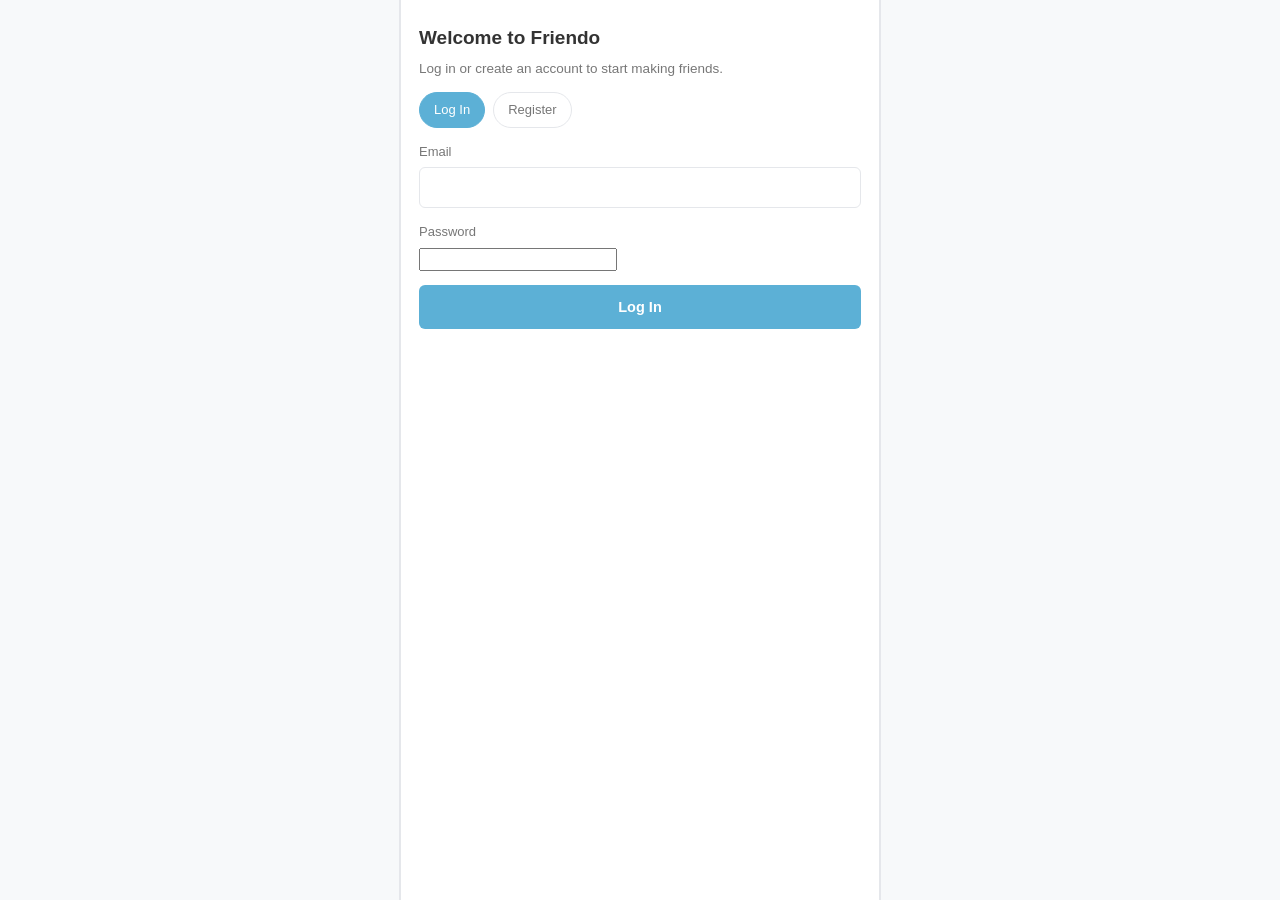
<file: settings.html>
<!DOCTYPE html>
<html lang="en">
<head>
<meta charset="UTF-8">
<meta name="viewport" content="width=device-width, initial-scale=1.0">
<title>Settings — Friendo</title>
<link rel="stylesheet" href="main.css">
</head>
<body data-page="settings">
<div class="app has-desktop-nav">

  <div class="topnav">
    
    <div class="topnav-links">
      <a href="index.html" data-nav="home">Home</a>
      <a href="people.html" data-nav="people">People</a>
      <a href="friends.html" data-nav="friends">Friends</a>
      <a href="chatting.html" data-nav="chatting">Chatting</a>
      <a href="profile.html" data-nav="profile">Profile</a>
      <a href="settings.html" data-nav="settings">Settings</a>
    </div>
    <div class="topnav-right">
      <a class="btn btn-primary btn-sm" href="payment.html">Buy</a>
    </div>
  </div>

  <div class="mobile-topbar">
    
    <a href="payment.html" style="font-size:13px;color:var(--primary-dark);font-weight:600;">Buy</a>
  </div>

  <div class="page-content">
    <h1 class="page-title">Settings</h1>

    <h2 class="section-title">People Search Options</h2>
    <div class="row-list">
      <div class="row clickable" onclick="openDialog('genderDialog')"><span class="row-label">Gender</span><span class="row-value" id="setGender">All &rsaquo;</span></div>
      <div class="row clickable" onclick="openDialog('minAgeDialog')"><span class="row-label">Minimum age</span><span class="row-value" id="setMinAge">All &rsaquo;</span></div>
      <div class="row clickable" onclick="openDialog('maxAgeDialog')"><span class="row-label">Maximum age</span><span class="row-value" id="setMaxAge">All &rsaquo;</span></div>
      <div class="row clickable" onclick="openDialog('nationalityDialog')"><span class="row-label">Nationality</span><span class="row-value" id="setNat">All &rsaquo;</span></div>
      <div class="row clickable" onclick="tryOpenRegion()"><span class="row-label">Region</span><span class="row-value" id="setReg">All &rsaquo;</span></div>
    </div>

    <h2 class="section-title">Allow Setting</h2>
    <div class="row-list">
      <div class="row"><span class="row-label">Receive Friend Requests</span>
        <label class="switch"><input type="checkbox" id="toggleRequests" checked><span class="slider"></span></label>
      </div>
    </div>

    <h2 class="section-title">Notifications</h2>
    <div class="row-list">
      <div class="row"><span class="row-label">Friend request notification</span>
        <label class="switch"><input type="checkbox" id="toggleFriendNotif" checked><span class="slider"></span></label>
      </div>
      <div class="row"><span class="row-label">Chatting notification</span>
        <label class="switch"><input type="checkbox" id="toggleChatNotif" checked><span class="slider"></span></label>
      </div>
    </div>

    <h2 class="section-title">Display</h2>
    <div class="row-list">
      <div class="row"><span class="row-label">Font Size</span><span class="row-value">Medium 100% &rsaquo;</span></div>
    </div>

    <h2 class="section-title">Buy</h2>
    <div class="row-list">
      <a class="row clickable" href="payment.html"><span class="row-label">Buying items / Subscription</span><span class="row-value">&rsaquo;</span></a>
    </div>

    <h2 class="section-title">Contact</h2>
    <div class="row-list">
      <a class="row clickable" href="contact.html"><span class="row-label">Report bugs</span><span class="row-value">&rsaquo;</span></a>
    </div>

    <h2 class="section-title">Account</h2>
    <div class="row-list">
      <div class="row clickable" onclick="logout()"><span class="row-label">Log out</span><span class="row-value">&rsaquo;</span></div>
      <div class="row danger clickable" onclick="openDialog('deleteDialog')"><span class="row-label">Delete your account</span><span class="row-value">&rsaquo;</span></div>
    </div>
  </div>

  <div class="bottomnav">
    <a href="people.html" data-nav="people"><span class="icon">&#128101;</span>People</a>
    <a href="friends.html" data-nav="friends"><span class="icon">&#129309;</span>Friends</a>
    <a href="chatting.html" data-nav="chatting"><span class="icon">&#128172;</span>Chatting</a>
    <a href="profile.html" data-nav="profile"><span class="icon">&#128578;</span>Profile</a>
    <a href="settings.html" data-nav="settings"><span class="icon">&#9881;&#65039;</span>Settings</a>
  </div>
</div>

<!-- Search option dialogs -->
<div class="overlay" id="genderDialog">
  <div class="dialog">
    <div class="dialog-header"><h3>Search Gender</h3><button class="close" onclick="closeDialog('genderDialog')">&times;</button></div>
    <div class="dialog-body">
      <label class="option-row"><span>All</span><input type="radio" name="sgender" onclick="setSearchField('searchGender','All')"></label>
      <label class="option-row"><span>Male</span><input type="radio" name="sgender" onclick="setSearchField('searchGender','Male')"></label>
      <label class="option-row"><span>Female</span><input type="radio" name="sgender" onclick="setSearchField('searchGender','Female')"></label>
      <label class="option-row"><span>Other</span><input type="radio" name="sgender" onclick="setSearchField('searchGender','Other')"></label>
    </div>
  </div>
</div>
<div class="overlay" id="minAgeDialog">
  <div class="dialog">
    <div class="dialog-header"><h3>Minimum age</h3><button class="close" onclick="closeDialog('minAgeDialog')">&times;</button></div>
    <div class="dialog-body" id="minAgeList"></div>
  </div>
</div>
<div class="overlay" id="maxAgeDialog">
  <div class="dialog">
    <div class="dialog-header"><h3>Maximum age</h3><button class="close" onclick="closeDialog('maxAgeDialog')">&times;</button></div>
    <div class="dialog-body" id="maxAgeList"></div>
  </div>
</div>
<div class="overlay" id="nationalityDialog">
  <div class="dialog">
    <div class="dialog-header"><h3>Select Nationality</h3><button class="close" onclick="closeDialog('nationalityDialog')">&times;</button></div>
    <div class="dialog-search"><input type="text" placeholder="Search nationality" oninput="filterOptionRows(this, '#nationalityList')"></div>
    <div class="dialog-body" id="nationalityList"></div>
  </div>
</div>
<div class="overlay" id="regionDialog">
  <div class="dialog">
    <div class="dialog-header"><h3>Select Region</h3><button class="close" onclick="closeDialog('regionDialog')">&times;</button></div>
    <div class="dialog-search"><input type="text" placeholder="Search region" oninput="filterOptionRows(this, '#regionList')"></div>
    <div class="dialog-body" id="regionList"></div>
  </div>
</div>

<div class="overlay center" id="deleteDialog">
  <div class="dialog confirm">
    <h3 style="margin:0 0 6px 0;">Delete your account?</h3>
    <p>This action can't be undone. All of your profile, friends and chat data will be permanently removed.</p>
    <div class="btn-row">
      <button class="btn btn-outline" onclick="closeDialog('deleteDialog')">Cancel</button>
      <button class="btn btn-danger" onclick="deleteAccount()">Delete</button>
    </div>
  </div>
</div>

<script src="api.js"></script>
<script src="main.js"></script>
<script>
  Auth.requireAuth();

  let settings = getSettings();

  function refreshRows() {
    document.getElementById('setGender').textContent = (settings.searchGender || 'All') + ' \u203a';
    document.getElementById('setMinAge').textContent = (settings.minAge || 'All') + ' \u203a';
    document.getElementById('setMaxAge').textContent = (settings.maxAge || 'All') + ' \u203a';
    document.getElementById('setNat').textContent = (settings.searchNationality || 'All') + ' \u203a';
    document.getElementById('setReg').textContent = (settings.searchRegion || 'All') + ' \u203a';
    document.getElementById('toggleRequests').checked = !!settings.receiveFriendRequests;
    document.getElementById('toggleFriendNotif').checked = !!settings.friendRequestNotif;
    document.getElementById('toggleChatNotif').checked = !!settings.chattingNotif;
  }

  async function persist(partial) {
    Object.assign(settings, partial);
    try {
      settings = await Api.updateSettings({
        searchGender: settings.searchGender,
        minAge: settings.minAge,
        maxAge: settings.maxAge,
        searchNationality: settings.searchNationality,
        searchRegion: settings.searchRegion,
        receiveFriendRequests: settings.receiveFriendRequests,
        friendRequestNotif: settings.friendRequestNotif,
        chattingNotif: settings.chattingNotif,
        fontSize: settings.fontSize,
      });
      saveSettings(settings);
    } catch (err) {
      alert(err.message || 'Could not save that setting.');
    }
    refreshRows();
  }

  function setSearchField(field, value) {
    ['genderDialog', 'nationalityDialog', 'regionDialog'].forEach(closeDialog);
    const patch = {};
    patch[field] = value;
    if (field === 'searchNationality') patch.searchRegion = 'All'; // region depends on nationality
    persist(patch);
  }

  function buildAgeLists() {
    let html = '<label class="option-row"><span>All</span><input type="radio" name="minage" onclick="setSearchField(\'minAge\',\'All\')"></label>';
    for (let a = 18; a <= 80; a += 1) {
      html += '<label class="option-row"><span>' + a + '</span><input type="radio" name="minage" onclick="setSearchField(\'minAge\',\'' + a + '\')"></label>';
    }
    document.getElementById('minAgeList').innerHTML = html;

    html = '<label class="option-row"><span>All</span><input type="radio" name="maxage" onclick="setSearchField(\'maxAge\',\'All\')"></label>';
    for (let a = 18; a <= 80; a += 1) {
      html += '<label class="option-row"><span>' + a + '</span><input type="radio" name="maxage" onclick="setSearchField(\'maxAge\',\'' + a + '\')"></label>';
    }
    document.getElementById('maxAgeList').innerHTML = html;
  }

  function buildNationalities() {
    document.getElementById('nationalityList').innerHTML =
      '<label class="option-row" data-label="All"><span>All</span><input type="radio" name="snat" onclick="setSearchField(\'searchNationality\',\'All\')"></label>' +
      COUNTRIES.map(function (c) {
        return '<label class="option-row" data-label="' + c.name + '"><span><span class="flag">' + c.flag + '</span>' + c.name + '</span><input type="radio" name="snat" onclick="setSearchField(\'searchNationality\',\'' + c.name + '\')"></label>';
      }).join('');
  }

  function tryOpenRegion() {
    const regions = REGIONS[settings.searchNationality] || ['All'];
    document.getElementById('regionList').innerHTML =
      '<label class="option-row" data-label="All"><span>All</span><input type="radio" name="sreg" onclick="setSearchField(\'searchRegion\',\'All\')"></label>' +
      regions.map(function (r) {
        return '<label class="option-row" data-label="' + r + '"><span>' + r + '</span><input type="radio" name="sreg" onclick="setSearchField(\'searchRegion\',\'' + r + '\')"></label>';
      }).join('');
    openDialog('regionDialog');
  }

  ['toggleRequests', 'toggleFriendNotif', 'toggleChatNotif'].forEach(function (id) {
    document.getElementById(id).addEventListener('change', function () {
      persist({
        receiveFriendRequests: document.getElementById('toggleRequests').checked,
        friendRequestNotif: document.getElementById('toggleFriendNotif').checked,
        chattingNotif: document.getElementById('toggleChatNotif').checked,
      });
    });
  });

  async function loadSettings() {
    try {
      settings = await Api.getSettings();
      saveSettings(settings);
    } catch (err) {
      alert(err.message || 'Could not load settings, showing last known values.');
    }
    refreshRows();
  }

  async function deleteAccount() {
    try {
      await Api.deleteAccount();
    } catch (err) {
      alert(err.message || 'Could not delete account.');
      return;
    }
    localStorage.clear();
    window.location.href = 'index.html';
  }

  function logout() {
    Auth.logout();
  }

  buildAgeLists();
  buildNationalities();
  loadSettings();
</script>
</body>
</html>
</file>
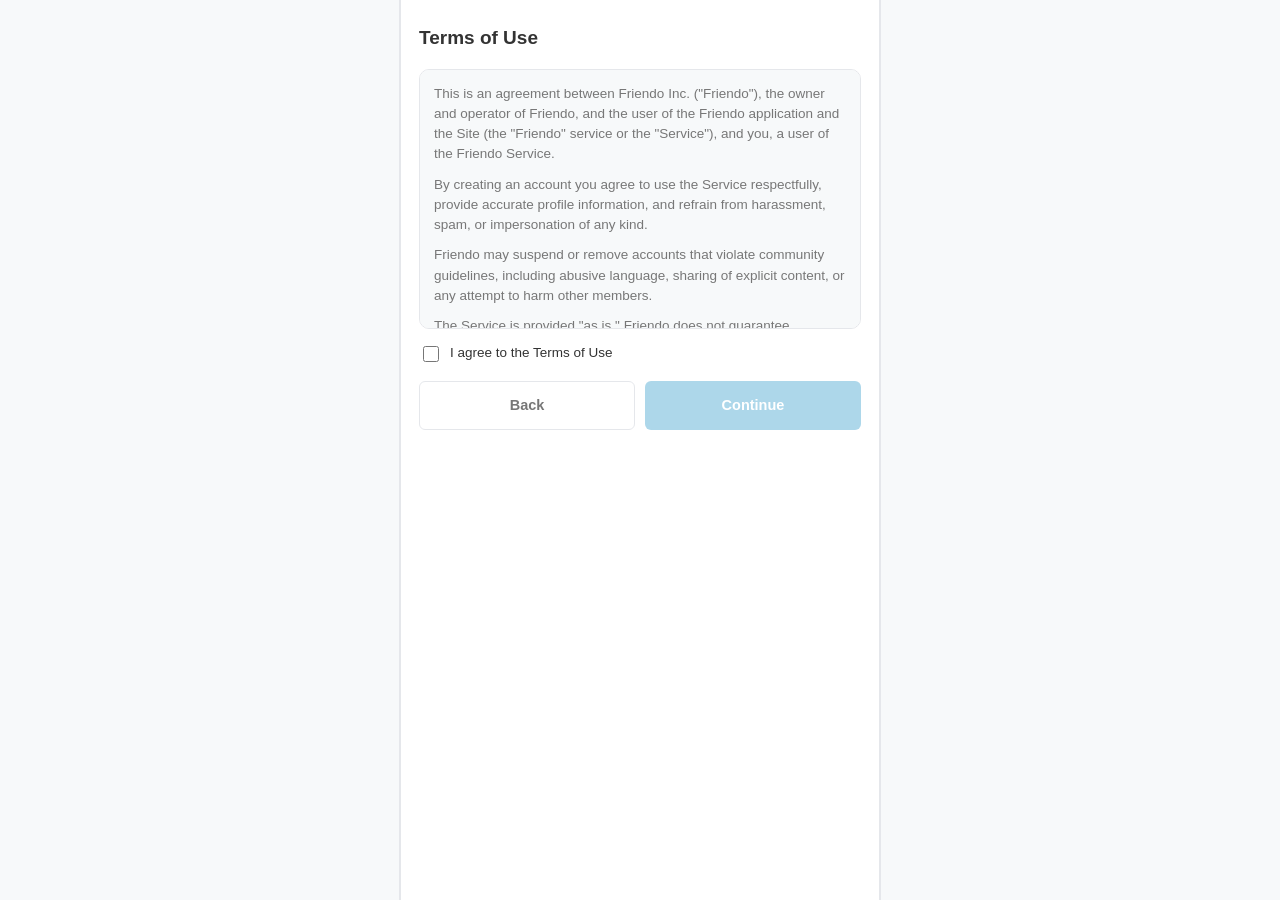
<file: terms.html>
<!DOCTYPE html>
<html lang="en">
<head>
<meta charset="UTF-8">
<meta name="viewport" content="width=device-width, initial-scale=1.0">
<title>Terms of Use — Friendo</title>
<link rel="stylesheet" href="main.css">
</head>
<body data-page="terms">
<div class="app">
  <div class="mobile-topbar">
    <a class="back" href="index.html">&larr; Back</a>
    
    <span style="width:40px"></span>
  </div>

  <div class="page-content">
    <h1 class="page-title">Terms of Use</h1>
    <div class="scroll-box">
      <p>This is an agreement between Friendo Inc. ("Friendo"), the owner and operator of Friendo, and the user of the Friendo application and the Site (the "Friendo" service or the "Service"), and you, a user of the Friendo Service.</p>
      <p>By creating an account you agree to use the Service respectfully, provide accurate profile information, and refrain from harassment, spam, or impersonation of any kind.</p>
      <p>Friendo may suspend or remove accounts that violate community guidelines, including abusive language, sharing of explicit content, or any attempt to harm other members.</p>
      <p>The Service is provided "as is." Friendo does not guarantee uninterrupted availability and may update these Terms from time to time. Continued use of the Service after changes means you accept the updated Terms.</p>
      <p>You must be old enough to legally use social applications in your country to create a Friendo account.</p>
    </div>

    <label class="checkbox-row">
      <input type="checkbox" id="agreeTerms" onchange="document.getElementById('continueBtn').disabled = !this.checked;">
      I agree to the Terms of Use
    </label>

    <div class="btn-row">
      <a class="btn btn-outline" href="index.html">Back</a>
      <a class="btn btn-primary" id="continueBtn" href="privacy.html" style="pointer-events:auto;" onclick="return !this.hasAttribute('disabled')">Continue</a>
    </div>
  </div>
</div>
<script src="main.js"></script>
<script>
  // keep the Continue button disabled (as a link, use disabled-style + guard) until checkbox is checked
  const continueBtn = document.getElementById('continueBtn');
  continueBtn.setAttribute('disabled', 'true');
  continueBtn.classList.add('btn-primary');
  continueBtn.style.opacity = '0.5';
  continueBtn.style.pointerEvents = 'none';
  document.getElementById('agreeTerms').addEventListener('change', function () {
    if (this.checked) {
      continueBtn.removeAttribute('disabled');
      continueBtn.style.opacity = '1';
      continueBtn.style.pointerEvents = 'auto';
    } else {
      continueBtn.setAttribute('disabled', 'true');
      continueBtn.style.opacity = '0.5';
      continueBtn.style.pointerEvents = 'none';
    }
  });
</script>
</body>
</html>
</file>
<file: main.css>
/* ===========================================================
   FRIENDO — shared stylesheet
   Simple, clean, Fapp-style UX. No animation, no gradients.
   =========================================================== */

:root {
  --primary: #5CB0D6;
  --primary-dark: #479ac2;
  --bg: #FFFFFF;
  --bg-soft: #F7F9FA;
  --border: #E5E7EB;
  --text: #333333;
  --text-soft: #777777;
  --danger: #E25555;
  --success: #4CAF50;
  --radius-sm: 6px;
  --radius-md: 10px;
  --max-width: 480px;
  --nav-height: 56px;
  --bottom-nav-height: 62px;
}

* { box-sizing: border-box; }

html, body {
  margin: 0;
  padding: 0;
  background: var(--bg-soft);
  color: var(--text);
  font-family: -apple-system, BlinkMacSystemFont, "Segoe UI", Roboto, Helvetica, Arial, sans-serif;
  font-size: 15px;
  line-height: 1.5;
}

a { color: inherit; text-decoration: none; }

img { max-width: 100%; display: block; }

button, input, select, textarea { font-family: inherit; font-size: inherit; }

/* ---------- App shell ---------- */

.app {
  max-width: var(--max-width);
  margin: 0 auto;
  min-height: 100vh;
  background: var(--bg);
  border-left: 1px solid var(--border);
  border-right: 1px solid var(--border);
  display: flex;
  flex-direction: column;
}

.page-content {
  flex: 1;
  padding: 20px 18px calc(var(--bottom-nav-height) + 20px) 18px;
}

.app.has-desktop-nav .page-content {
  padding-bottom: 24px;
}

/* ---------- Top navbar (desktop) ---------- */

.topnav {
  display: none;
  align-items: center;
  justify-content: space-between;
  height: var(--nav-height);
  padding: 0 18px;
  background: var(--bg);
  border-bottom: 1px solid var(--border);
  position: sticky;
  top: 0;
  z-index: 20;
}

.topnav .brand { display: flex; align-items: center; gap: 8px; }
.topnav .brand img { width: 26px; height: 26px; }
.topnav .brand span { font-weight: 700; font-size: 16px; color: var(--primary-dark); }

.topnav-links { display: flex; align-items: center; gap: 22px; }
.topnav-links a { color: var(--text-soft); font-size: 14px; padding: 6px 2px; border-bottom: 2px solid transparent; }
.topnav-links a.active { color: var(--primary-dark); border-bottom: 2px solid var(--primary); }

.topnav-right { display: flex; align-items: center; gap: 14px; }
.topnav-right a.support { color: var(--text-soft); font-size: 14px; }

/* ---------- Simple mobile top bar ---------- */

.mobile-topbar {
  display: flex;
  align-items: center;
  justify-content: space-between;
  height: var(--nav-height);
  padding: 0 16px;
  background: var(--bg);
  border-bottom: 1px solid var(--border);
  position: sticky;
  top: 0;
  z-index: 20;
}
.mobile-topbar .brand { display: flex; align-items: center; gap: 8px; }
.mobile-topbar .brand img { width: 24px; height: 24px; }
.mobile-topbar .brand span { font-weight: 700; font-size: 15px; color: var(--primary-dark); }
.mobile-topbar .back { color: var(--text-soft); font-size: 14px; }

/* ---------- Bottom navigation (mobile) ---------- */

.bottomnav {
  position: fixed;
  bottom: 0;
  left: 50%;
  transform: translateX(-50%);
  width: 100%;
  max-width: var(--max-width);
  height: var(--bottom-nav-height);
  background: var(--bg);
  border-top: 1px solid var(--border);
  display: flex;
  z-index: 30;
}
.bottomnav a {
  flex: 1;
  display: flex;
  flex-direction: column;
  align-items: center;
  justify-content: center;
  gap: 3px;
  font-size: 11px;
  color: var(--text-soft);
}
.bottomnav a .icon { font-size: 18px; line-height: 1; }
.bottomnav a.active { color: var(--primary); }

/* ---------- Typography helpers ---------- */

h1.page-title { font-size: 19px; margin: 4px 0 16px 0; color: var(--text); }
h2.section-title { font-size: 14px; color: var(--text-soft); margin: 22px 0 8px 0; }
p.muted { color: var(--text-soft); font-size: 13.5px; }

/* ---------- Rows (Fapp style) ---------- */

.row-list { border: 1px solid var(--border); border-radius: var(--radius-md); overflow: hidden; background: var(--bg); }
.row {
  display: flex;
  align-items: center;
  justify-content: space-between;
  padding: 13px 14px;
  border-bottom: 1px solid var(--border);
  background: var(--bg);
}
.row:last-child { border-bottom: none; }
.row .row-label { color: var(--text); font-size: 14.5px; }
.row .row-value { color: var(--text-soft); font-size: 14px; display: flex; align-items: center; gap: 6px; }
a.row, button.row { width: 100%; text-align: left; border: none; cursor: pointer; }
.row.clickable { cursor: pointer; }
.row.danger .row-label { color: var(--danger); }

/* ---------- Buttons ---------- */

.btn {
  display: inline-flex;
  align-items: center;
  justify-content: center;
  width: 100%;
  padding: 13px 16px;
  border-radius: var(--radius-sm);
  border: 1px solid transparent;
  font-size: 14.5px;
  font-weight: 600;
  cursor: pointer;
}
.btn-primary { background: var(--primary); color: #fff; }
.btn-primary:disabled { background: #BFE0EE; color: #fff; cursor: not-allowed; }
.btn-secondary { background: #fff; color: var(--primary-dark); border: 1px solid var(--primary); }
.btn-outline { background: #fff; color: var(--text-soft); border: 1px solid var(--border); }
.btn-danger { background: #fff; color: var(--danger); border: 1px solid var(--danger); }
.btn-sm { padding: 8px 12px; font-size: 13px; width: auto; }

.btn-row { display: flex; gap: 10px; margin-top: 16px; }
.btn-row .btn { flex: 1; }

/* ---------- Forms ---------- */

.field { margin-bottom: 14px; }
.field label { display: block; font-size: 13px; color: var(--text-soft); margin-bottom: 6px; }
.field input[type="text"],
.field input[type="email"],
.field textarea {
  width: 100%;
  padding: 11px 12px;
  border: 1px solid var(--border);
  border-radius: var(--radius-sm);
  background: #fff;
  color: var(--text);
}
.field textarea { resize: vertical; min-height: 90px; }

.checkbox-row { display: flex; align-items: center; gap: 8px; margin: 14px 0; font-size: 13.5px; color: var(--text); }
.checkbox-row input { width: 16px; height: 16px; }

/* ---------- Scrollable bordered content (Terms / Privacy) ---------- */

.scroll-box {
  border: 1px solid var(--border);
  border-radius: var(--radius-md);
  background: var(--bg-soft);
  padding: 14px;
  height: 260px;
  overflow-y: auto;
  font-size: 13.5px;
  color: var(--text-soft);
}
.scroll-box p { margin: 0 0 10px 0; }
.scroll-box p:last-child { margin-bottom: 0; }

/* ---------- Modal / dialog ---------- */

.overlay {
  display: none;
  position: fixed;
  inset: 0;
  background: rgba(20, 24, 28, 0.35);
  z-index: 50;
  align-items: flex-end;
  justify-content: center;
}
.overlay.open { display: flex; }
.dialog {
  width: 100%;
  max-width: var(--max-width);
  max-height: 78vh;
  background: #fff;
  border-radius: var(--radius-md) var(--radius-md) 0 0;
  box-shadow: 0 -2px 10px rgba(0,0,0,0.08);
  display: flex;
  flex-direction: column;
}
.dialog-header {
  padding: 14px 16px;
  border-bottom: 1px solid var(--border);
  display: flex;
  align-items: center;
  justify-content: space-between;
}
.dialog-header h3 { margin: 0; font-size: 15px; }
.dialog-header .close { color: var(--text-soft); cursor: pointer; font-size: 18px; background: none; border: none; }
.dialog-search { padding: 10px 16px; border-bottom: 1px solid var(--border); }
.dialog-search input {
  width: 100%;
  padding: 9px 12px;
  border: 1px solid var(--border);
  border-radius: var(--radius-sm);
  background: var(--bg-soft);
}
.dialog-body { padding: 6px 0; overflow-y: auto; }
.option-row {
  display: flex;
  align-items: center;
  justify-content: space-between;
  padding: 12px 16px;
  border-bottom: 1px solid var(--border);
  cursor: pointer;
  background: #fff;
}
.option-row:last-child { border-bottom: none; }
.option-row .flag { margin-right: 8px; }
.option-row input[type="radio"] { width: 16px; height: 16px; }
.dialog-footer { padding: 12px 16px; border-top: 1px solid var(--border); }

/* small centered confirm dialog (e.g. exit / delete confirm) */
.overlay.center { align-items: center; }
.dialog.confirm { border-radius: var(--radius-md); max-width: 320px; padding: 20px 18px; text-align: center; }
.dialog.confirm p { font-size: 13.5px; color: var(--text-soft); margin: 6px 0 16px 0; }

/* ---------- Lists (People / Friends / Chatting) ---------- */

.list { border-top: 1px solid var(--border); }
.list-row {
  display: flex;
  align-items: center;
  gap: 12px;
  padding: 12px 2px;
  border-bottom: 1px solid var(--border);
  cursor: pointer;
}
.avatar {
  width: 42px;
  height: 42px;
  border-radius: 50%;
  background: var(--bg-soft);
  border: 1px solid var(--border);
  display: flex;
  align-items: center;
  justify-content: center;
  font-size: 15px;
  color: var(--text-soft);
  flex-shrink: 0;
}
.list-row .info { flex: 1; min-width: 0; }
.list-row .name { font-size: 14.5px; color: var(--text); }
.list-row .sub { font-size: 12.5px; color: var(--text-soft); }
.list-row .time { font-size: 12px; color: var(--text-soft); white-space: nowrap; }

.tabs { display: flex; gap: 8px; margin-bottom: 14px; }
.tab {
  padding: 7px 14px;
  border-radius: 999px;
  border: 1px solid var(--border);
  color: var(--text-soft);
  font-size: 13px;
  cursor: pointer;
  background: #fff;
}
.tab.active { background: var(--primary); color: #fff; border-color: var(--primary); }

.empty-state { text-align: center; padding: 50px 20px; }
.empty-state .emoji { font-size: 30px; margin-bottom: 10px; }
.empty-state p { color: var(--text-soft); font-size: 13.5px; margin: 0 0 18px 0; }

/* ---------- Welcome page ---------- */

.welcome-wrap {
  display: flex;
  flex-direction: column;
  align-items: center;
  justify-content: center;
  text-align: center;
  min-height: calc(100vh - 20px);
  padding: 40px 26px;
}
.welcome-wrap img.logo { width: 88px; height: 88px; margin-bottom: 18px; }
.welcome-wrap h1 { font-size: 20px; margin: 0 0 10px 0; }
.welcome-wrap p { color: var(--text-soft); font-size: 14px; max-width: 300px; margin: 0 0 30px 0; }
.welcome-wrap .btn-row { width: 100%; max-width: 280px; flex-direction: column; }

/* ---------- Profile confirmation table ---------- */

.confirm-table { border: 1px solid var(--border); border-radius: var(--radius-md); overflow: hidden; }
.confirm-table .row .row-value { color: var(--text); font-weight: 500; }

/* ---------- Toggle switch ---------- */

.switch { position: relative; width: 40px; height: 22px; flex-shrink: 0; }
.switch input { opacity: 0; width: 0; height: 0; }
.switch .slider {
  position: absolute; inset: 0; background: var(--border); border-radius: 22px; cursor: pointer;
}
.switch .slider::before {
  content: ""; position: absolute; width: 18px; height: 18px; left: 2px; top: 2px;
  background: #fff; border-radius: 50%; box-shadow: 0 1px 2px rgba(0,0,0,0.2);
}
.switch input:checked + .slider { background: var(--success); }
.switch input:checked + .slider::before { left: 20px; }

/* ---------- Payment / subscription ---------- */

.plan-card {
  border: 1px solid var(--border);
  border-radius: var(--radius-md);
  padding: 18px;
  margin-bottom: 14px;
  background: var(--bg);
}
.plan-card .plan-name { font-size: 14px; color: var(--text-soft); margin-bottom: 4px; }
.plan-card .plan-price { font-size: 24px; font-weight: 700; color: var(--text); }
.plan-card .plan-price span { font-size: 13px; font-weight: 400; color: var(--text-soft); }
.plan-card ul { margin: 12px 0 0 0; padding-left: 18px; color: var(--text-soft); font-size: 13.5px; }
.plan-card ul li { margin-bottom: 5px; }

.store-badge {
  display: flex;
  align-items: center;
  gap: 10px;
  border: 1px solid var(--border);
  border-radius: var(--radius-sm);
  padding: 10px 14px;
  margin-top: 10px;
  background: #fff;
}
.store-badge .store-icon { font-size: 20px; }
.store-badge .store-text { font-size: 11px; color: var(--text-soft); line-height: 1.3; }
.store-badge .store-text strong { display: block; font-size: 13.5px; color: var(--text); }

/* ---------- Footer (used on a few pages) ---------- */

.foot {
  margin-top: 26px;
  padding-top: 16px;
  border-top: 1px solid var(--border);
  display: flex;
  align-items: center;
  gap: 8px;
}
.foot img { width: 18px; height: 18px; }
.foot span { font-size: 12px; color: var(--text-soft); }

/* ---------- Responsive ---------- */

@media (min-width: 769px) {
  :root { --max-width: 480px; }
  body { background: var(--bg-soft); }
  .app { border-left: 1px solid var(--border); border-right: 1px solid var(--border); box-shadow: 0 0 0 1px var(--border); }
  .topnav { display: flex; }
  .mobile-topbar { display: none; }
  .bottomnav { display: none; }
  .app.has-desktop-nav .page-content { padding-bottom: 24px; }
}

@media (max-width: 768px) {
  .topnav { display: none; }
}
</file>
